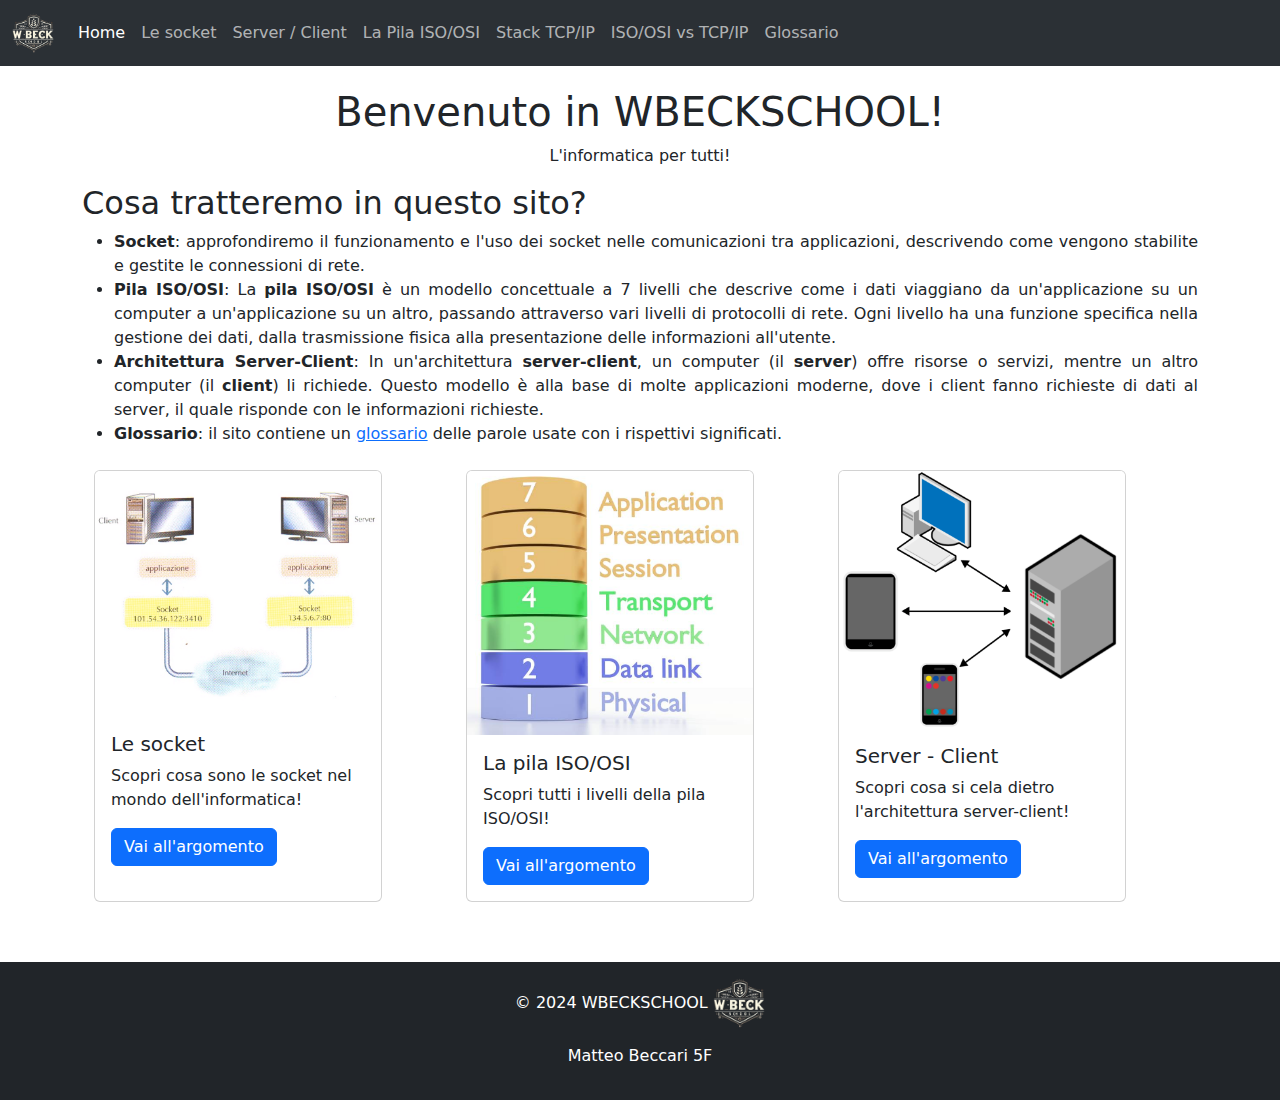
<file: pages/index.html>
<!DOCTYPE html>
<html lang="en">

<head>
    <meta charset="UTF-8">
    <meta name="viewport" content="width=device-width, initial-scale=1.0">
    <title>Home</title>
    <link href="https://cdn.jsdelivr.net/npm/bootstrap@5.3.3/dist/css/bootstrap.min.css" rel="stylesheet"
        integrity="sha384-QWTKZyjpPEjISv5WaRU9OFeRpok6YctnYmDr5pNlyT2bRjXh0JMhjY6hW+ALEwIH" crossorigin="anonymous">
    <link rel="stylesheet" href="../style/style.css">
    <link rel="icon" href="..images/logo.png" type="image/x-icon">
</head>

<body>

    <nav data-bs-theme="dark">
        <nav class="navbar navbar-expand-lg bg-body-tertiary fixed-top">
            <div class="container-fluid">
                <a class="navbar-brand" href="../pages/index.html">
                    <img src="../images/logo.png" alt="WBSCHOOL Logo" style="height: 40px;">
                </a>
                <button class="navbar-toggler" type="button" data-bs-toggle="collapse"
                    data-bs-target="#navbarNavDropdown" aria-controls="navbarNavDropdown" aria-expanded="false"
                    aria-label="Toggle navigation">
                    <span class="navbar-toggler-icon"></span>
                </button>
                <div class="collapse navbar-collapse" id="navbarNavDropdown">
                    <ul class="navbar-nav">
                        <li class="nav-item">
                            <a class="nav-link active" aria-current="page" href="../pages/index.html">Home</a>
                        </li>
                        <li class="nav-item">
                            <a class="nav-link" href="../pages/socket.html">Le socket</a>
                        </li>
                        <li class="nav-item">
                            <a class="nav-link" href="../pages/server_client.html">Server / Client</a>
                        </li>
                        <li class="nav-item">
                            <a class="nav-link" href="../pages/pila_iso_osi.html">La Pila ISO/OSI</a>
                        </li>
                        <li class="nav-item">
                            <a class="nav-link" href="../pages/stack_tcp_ip.html">Stack TCP/IP</a>
                        </li>
                        <li class="nav-item">
                            <a class="nav-link" href="../pages/isoosi_vs_tcpip.html">ISO/OSI vs TCP/IP</a>
                        </li>
                        <li class="nav-item">
                            <a class="nav-link" href="../pages/glossario.html">Glossario</a>
                        </li>
                    </ul>
                </div>
            </div>
        </nav>
    </nav>

    <div class="content">
        <div class="container mt-5">
            <h1 class="text-center">Benvenuto in WBECKSCHOOL!</h1>
            <p class="text-center">L'informatica per tutti!</p>

            <h2>Cosa tratteremo in questo sito?</h2>

            <ul class="giustificato">
                <li><strong>Socket</strong>: approfondiremo il funzionamento e l'uso dei socket nelle comunicazioni tra
                    applicazioni, descrivendo come vengono stabilite e gestite le connessioni di rete.</li>
                <li><strong>Pila ISO/OSI</strong>: La <strong>pila ISO/OSI</strong> è un modello concettuale a 7 livelli
                    che descrive come i dati viaggiano da un'applicazione su un computer a un'applicazione su un altro,
                    passando attraverso vari livelli di protocolli di rete. Ogni livello ha una funzione specifica nella
                    gestione dei dati, dalla trasmissione fisica alla presentazione delle informazioni all'utente.</li>
                <li><strong>Architettura Server-Client</strong>: In un'architettura <strong>server-client</strong>, un
                    computer (il <strong>server</strong>) offre risorse o servizi, mentre un altro computer (il
                    <strong>client</strong>) li richiede. Questo modello è alla base di molte applicazioni moderne, dove
                    i client fanno richieste di dati al server, il quale risponde con le informazioni richieste.
                </li>
                <li><strong>Glossario</strong>: il sito contiene un <a href="../pages/glossario.html">glossario</a> delle parole
                    usate con i rispettivi significati.</li>
            </ul>

            <div class="container mt-4">
                <div class="row d-flex justify-content-start">
                    <div class="col-md-4">
                        <div class="card" style="width: 18rem; height: 27rem;">
                            <img src="../images/socket_card.png" class="card-img-top" alt="socket">
                            <div class="card-body">
                                <h5 class="card-title">Le socket</h5>
                                <p class="card-text">Scopri cosa sono le socket nel mondo dell'informatica!</p>
                                <a href="../pages/socket.html" class="btn btn-primary">Vai all'argomento</a>
                            </div>
                        </div>
                    </div>
                    <div class="col-md-4">
                        <div class="card" style="width: 18rem; height: 27rem;">
                            <img src="../images/iso_osi_card.png" class="card-img-top" alt="iso osi">
                            <div class="card-body">
                                <h5 class="card-title">La pila ISO/OSI</h5>
                                <p class="card-text">Scopri tutti i livelli della pila ISO/OSI!</p>
                                <a href="../pages/pila_iso_osi.html" class="btn btn-primary">Vai all'argomento</a>
                            </div>
                        </div>
                    </div>
                    <div class="col-md-4">
                        <div class="card" style="width: 18rem; height: 27rem;">
                            <img src="../images/srv_cl.png" class="card-img-top" alt="client - server">
                            <div class="card-body">
                                <h5 class="card-title">Server - Client</h5>
                                <p class="card-text">Scopri cosa si cela dietro l'architettura server-client!</p>
                                <a href="../pages/server_client.html" class="btn btn-primary">Vai all'argomento</a>
                            </div>
                        </div>
                    </div>
                </div>
            </div>
        </div>
    </div>

    <footer class="bg-dark text-white text-center py-3">
        <p>&copy; 2024 WBECKSCHOOL   <img src="../images/logo.png" alt="WBSCHOOL Logo" style="height: 50px;"></p>
        <p>Matteo Beccari 5F</p>
    </footer>

    <script src="https://cdn.jsdelivr.net/npm/bootstrap@5.3.3/dist/js/bootstrap.bundle.min.js"
        integrity="sha384-YvpcrYf0tY3lHB60NNkmXc5s9fDVZLESaAA55NDzOxhy9GkcIdslK1eN7N6jIeHz"
        crossorigin="anonymous"></script>

</body>

</html>
</file>
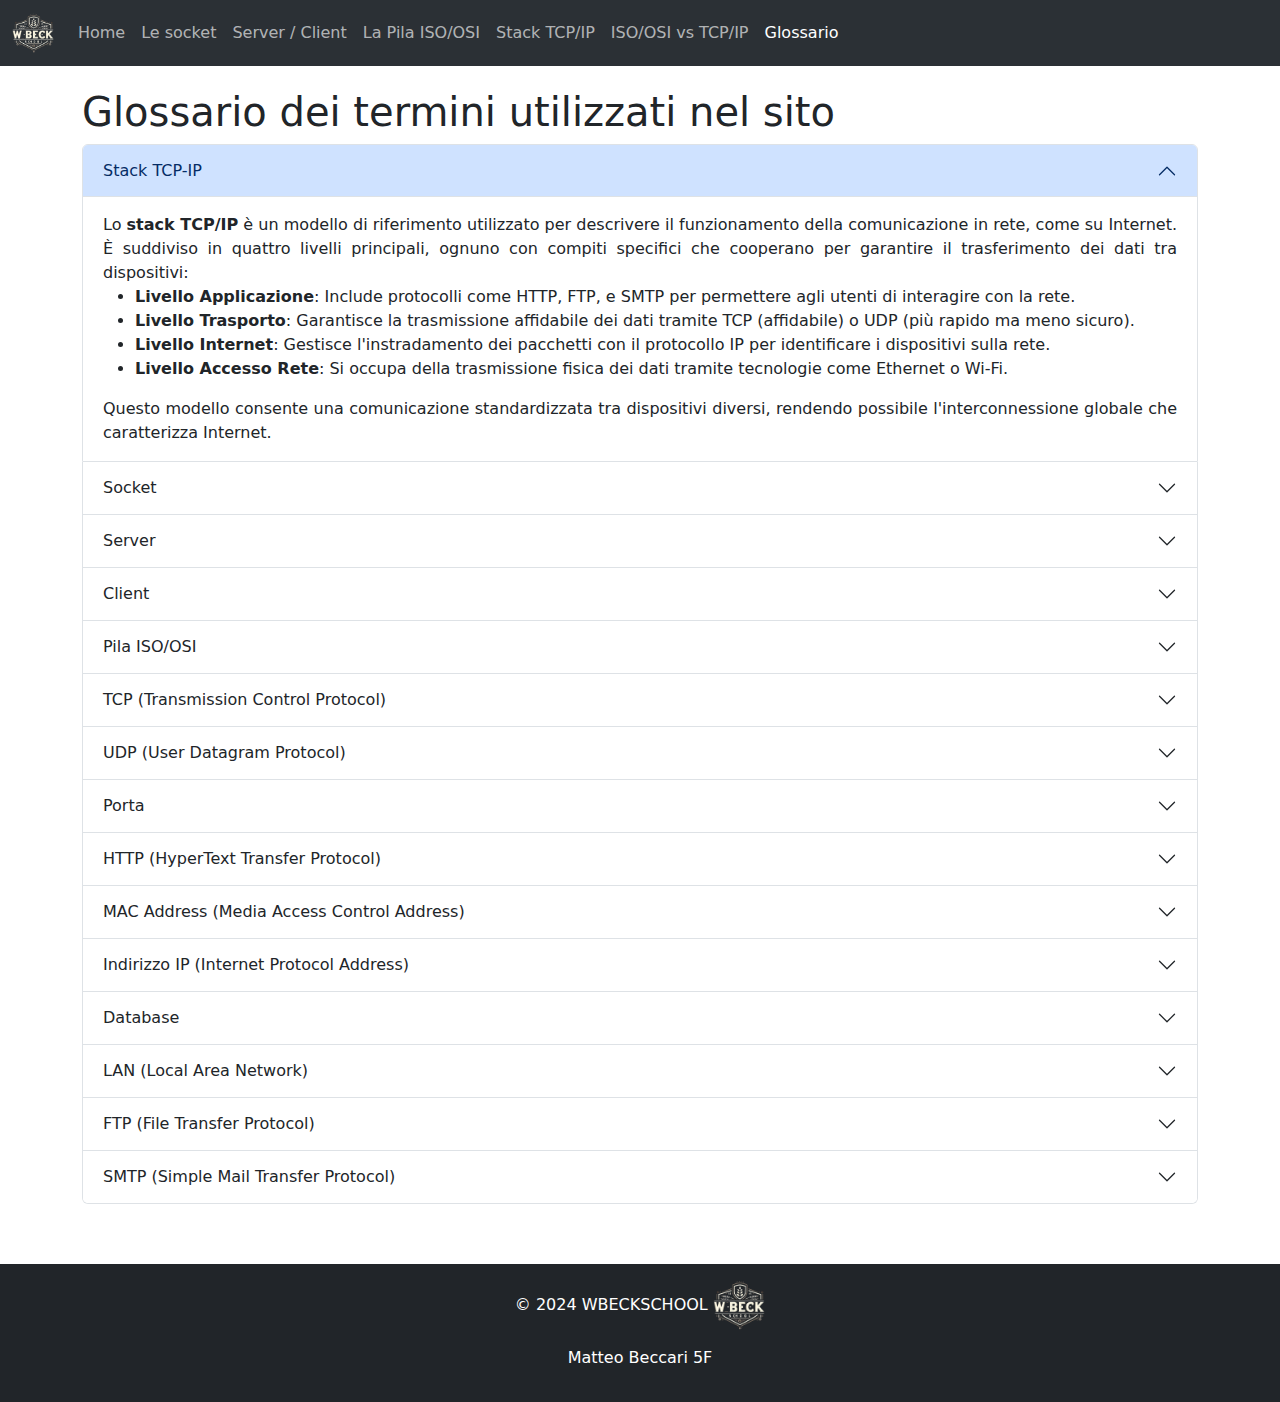
<file: pages/glossario.html>
<!DOCTYPE html>
<html lang="en">

<head>
    <meta charset="UTF-8">
    <meta name="viewport" content="width=device-width, initial-scale=1.0">
    <title>Glossario</title>
    <link href="https://cdn.jsdelivr.net/npm/bootstrap@5.3.3/dist/css/bootstrap.min.css" rel="stylesheet"
        integrity="sha384-QWTKZyjpPEjISv5WaRU9OFeRpok6YctnYmDr5pNlyT2bRjXh0JMhjY6hW+ALEwIH" crossorigin="anonymous">
    <link rel="stylesheet" href="../style/style.css">
    <link rel="icon" href="../images/logo.png" type="image/x-icon">
</head>

<body>
    <nav data-bs-theme="dark">
        <nav class="navbar navbar-expand-lg bg-body-tertiary fixed-top">
            <div class="container-fluid">
                <a class="navbar-brand" href="../pages/index.html">
                    <img src="../images/logo.png" alt="WBSCHOOL Logo" style="height: 40px;">
                </a>
                <button class="navbar-toggler" type="button" data-bs-toggle="collapse"
                    data-bs-target="#navbarNavDropdown" aria-controls="navbarNavDropdown" aria-expanded="false"
                    aria-label="Toggle navigation">
                    <span class="navbar-toggler-icon"></span>
                </button>
                <div class="collapse navbar-collapse" id="navbarNavDropdown">
                    <ul class="navbar-nav">
                        <li class="nav-item">
                            <a class="nav-link" aria-current="page" href="../pages/index.html">Home</a>
                        </li>
                        <li class="nav-item">
                            <a class="nav-link" href="../pages/socket.html">Le socket</a>
                        </li>
                        <li class="nav-item">
                            <a class="nav-link" href="../pages/server_client.html">Server / Client</a>
                        </li>
                        <li class="nav-item">
                            <a class="nav-link " href="../pages/pila_iso_osi.html">La Pila ISO/OSI</a>
                        </li>
                        <li class="nav-item">
                            <a class="nav-link" href="../pages/stack_tcp_ip.html">Stack TCP/IP</a>
                        </li>
                        <li class="nav-item">
                            <a class="nav-link" href="../pages/isoosi_vs_tcpip.html">ISO/OSI vs TCP/IP</a>
                        </li>
                        <li class="nav-item">
                            <a class="nav-link active" href="../pages/glossario.html">Glossario</a>
                        </li>


                    </ul>
                </div>
            </div>
        </nav>
    </nav>

    <div class="giustificato">
        <div class="content">
            <div class="container mt-5">
                <h1>Glossario dei termini utilizzati nel sito</h1>
                <div class="accordion" id="glossaryAccordion">
                    <div class="accordion-item">
                        <h2 class="accordion-header" id="heading1">
                            <button class="accordion-button" type="button" data-bs-toggle="collapse"
                                data-bs-target="#collapse1" aria-expanded="true" aria-controls="collapse1">
                                Stack TCP-IP
                            </button>
                        </h2>
                        <div id="collapse1" class="accordion-collapse collapse show" aria-labelledby="heading1"
                            data-bs-parent="#glossaryAccordion">
                            <div class="accordion-body">
                                Lo <strong>stack TCP/IP</strong> è un modello di riferimento utilizzato per descrivere
                                il
                                funzionamento della comunicazione in rete, come su Internet.
                                È suddiviso in quattro livelli principali, ognuno con compiti specifici che cooperano
                                per
                                garantire il trasferimento dei dati tra dispositivi:
                                <ul>
                                    <li><strong>Livello Applicazione</strong>: Include protocolli come HTTP, FTP, e SMTP
                                        per
                                        permettere agli utenti di interagire con la rete.</li>
                                    <li><strong>Livello Trasporto</strong>: Garantisce la trasmissione affidabile dei
                                        dati
                                        tramite TCP (affidabile) o UDP (più rapido ma meno sicuro).</li>
                                    <li><strong>Livello Internet</strong>: Gestisce l'instradamento dei pacchetti con il
                                        protocollo IP per identificare i dispositivi sulla rete.</li>
                                    <li><strong>Livello Accesso Rete</strong>: Si occupa della trasmissione fisica dei
                                        dati
                                        tramite tecnologie come Ethernet o Wi-Fi.</li>
                                </ul>
                                Questo modello consente una comunicazione standardizzata tra dispositivi diversi,
                                rendendo
                                possibile l'interconnessione globale che caratterizza Internet.
                            </div>
                        </div>

                    </div>
                    <div class="accordion-item">
                        <h2 class="accordion-header" id="heading2">
                            <button class="accordion-button collapsed" type="button" data-bs-toggle="collapse"
                                data-bs-target="#collapse2" aria-expanded="false" aria-controls="collapse2">
                                Socket
                            </button>
                        </h2>
                        <div id="collapse2" class="accordion-collapse collapse" aria-labelledby="heading2"
                            data-bs-parent="#glossaryAccordion">
                            <div class="accordion-body">
                                Un <strong>socket</strong> è un'interfaccia software che consente la comunicazione tra
                                due
                                applicazioni, sia sulla stessa macchina che su dispositivi diversi in una rete.
                                I socket sono fondamentali per il funzionamento dei protocolli di rete come TCP e UDP, e
                                rappresentano i punti finali di una connessione di rete.
                                I principali aspetti del socket includono:
                                <ul>
                                    <li><strong>Connessione TCP</strong>: Il socket crea una connessione affidabile tra
                                        client e server, garantendo che i dati siano ricevuti nell'ordine corretto.</li>
                                    <li><strong>Connessione UDP</strong>: Il socket invia pacchetti senza stabilire una
                                        connessione, risultando più veloce ma meno sicuro.</li>
                                    <li><strong>Interazione Client-Server</strong>: Viene utilizzato per la
                                        comunicazione
                                        tra client (es. browser web) e server (es. server web).</li>
                                </ul>
                                Ogni socket è identificato da una coppia di indirizzo IP e numero di porta, che insieme
                                determinano il dispositivo e il servizio con cui il socket comunica.
                            </div>
                        </div>

                    </div>
                    <div class="accordion-item">
                        <h2 class="accordion-header" id="heading3">
                            <button class="accordion-button collapsed" type="button" data-bs-toggle="collapse"
                                data-bs-target="#collapse3" aria-expanded="false" aria-controls="collapse3">
                                Server
                            </button>
                        </h2>
                        <div id="collapse3" class="accordion-collapse collapse" aria-labelledby="heading3"
                            data-bs-parent="#glossaryAccordion">
                            <div class="accordion-body">
                                Un <strong>server</strong> è un dispositivo o un programma che fornisce servizi o
                                risorse a
                                un altro dispositivo, chiamato <strong>client</strong>, attraverso una rete.
                                I server sono progettati per gestire richieste provenienti da molti client e rispondere
                                con
                                i dati o le risorse richieste. Alcuni tipi comuni di server includono:
                                <ul>
                                    <li><strong>Server Web</strong>: Fornisce pagine web e altri contenuti ai browser
                                        web
                                        dei client tramite il protocollo HTTP.</li>
                                    <li><strong>Server di Database</strong>: Gestisce e fornisce l'accesso a grandi
                                        volumi
                                        di dati tramite query SQL.</li>
                                    <li><strong>File Server</strong>: Memorizza e gestisce file, consentendo ai client
                                        di
                                        scaricare, caricare o modificare i file tramite la rete.</li>
                                </ul>
                                Il server è solitamente sempre attivo e in ascolto su una porta specifica, pronto a
                                rispondere alle richieste dei client in tempo reale.
                            </div>
                        </div>

                    </div>
                    <div class="accordion-item">
                        <h2 class="accordion-header" id="heading4">
                            <button class="accordion-button collapsed" type="button" data-bs-toggle="collapse"
                                data-bs-target="#collapse4" aria-expanded="false" aria-controls="collapse4">
                                Client
                            </button>
                        </h2>
                        <div id="collapse4" class="accordion-collapse collapse" aria-labelledby="heading4"
                            data-bs-parent="#glossaryAccordion">
                            <div class="accordion-body">
                                Un <strong>client</strong> è un dispositivo o un programma che accede ai servizi o alle
                                risorse fornite da un <strong>server</strong> tramite una rete.
                                I client inviano richieste al server e ricevono risposte in base alle loro necessità. I
                                client possono essere di diversi tipi, tra cui:
                                <ul>
                                    <li><strong>Client Web</strong>: Un browser che richiede pagine web e risorse da un
                                        server web tramite HTTP.</li>
                                    <li><strong>Client di Posta Elettronica</strong>: Un'applicazione che invia e riceve
                                        email tramite server di posta come SMTP o IMAP.</li>
                                    <li><strong>Client FTP</strong>: Un programma che permette il trasferimento di file
                                        tra
                                        il client e un server FTP.</li>
                                </ul>
                                Il client stabilisce una connessione al server tramite una rete, invia la sua richiesta
                                e
                                attende la risposta. La comunicazione tra client e server avviene utilizzando vari
                                protocolli, come TCP/IP.
                            </div>
                        </div>

                    </div>
                    <div class="accordion-item">
                        <h2 class="accordion-header" id="heading5">
                            <button class="accordion-button collapsed" type="button" data-bs-toggle="collapse"
                                data-bs-target="#collapse5" aria-expanded="false" aria-controls="collapse5">
                                Pila ISO/OSI
                            </button>
                        </h2>
                        <div id="collapse5" class="accordion-collapse collapse" aria-labelledby="heading5"
                            data-bs-parent="#glossaryAccordion">
                            <div class="accordion-body">
                                La <strong>Pila ISO/OSI</strong> (International Standards Organization/Open Systems
                                Interconnection) è un modello di riferimento utilizzato per comprendere e descrivere
                                come
                                avviene la comunicazione tra dispositivi su una rete. È composta da sette livelli
                                distinti,
                                ognuno dei quali ha una funzione specifica nel processo di comunicazione. I sette
                                livelli
                                della pila ISO/OSI sono:
                                <ul>
                                    <li><strong>Livello 1 - Fisico</strong>: Gestisce la trasmissione di segnali fisici
                                        sulla rete, come cavi e segnali elettrici.</li>
                                    <li><strong>Livello 2 - Collegamento Dati</strong>: Si occupa della trasmissione
                                        sicura
                                        dei dati tra dispositivi direttamente connessi, utilizzando tecniche come
                                        l'indirizzamento MAC.</li>
                                    <li><strong>Livello 3 - Rete</strong>: Gestisce l'instradamento dei dati attraverso
                                        diverse reti, utilizzando indirizzi IP e protocolli come il routing.</li>
                                    <li><strong>Livello 4 - Trasporto</strong>: Garantisce che i dati arrivino
                                        correttamente
                                        dal mittente al destinatario, utilizzando protocolli come TCP o UDP.</li>
                                    <li><strong>Livello 5 - Sessione</strong>: Gestisce la comunicazione tra due
                                        dispositivi, mantenendo la connessione attiva durante tutta la sessione.</li>
                                    <li><strong>Livello 6 - Presentazione</strong>: Si occupa della formattazione dei
                                        dati,
                                        per esempio codificando o decodificando informazioni tra formati diversi.</li>
                                    <li><strong>Livello 7 - Applicazione</strong>: Questo è il livello più vicino
                                        all'utente
                                        e include le applicazioni e i protocolli utilizzati per l'interazione diretta
                                        con la
                                        rete, come HTTP, FTP, SMTP.</li>
                                </ul>
                                La pila ISO/OSI serve come riferimento per la progettazione e la comprensione delle
                                reti, ma
                                non è implementata direttamente in molti sistemi. Tuttavia, ha un grande impatto su come
                                i
                                protocolli di rete sono sviluppati e utilizzati.
                            </div>
                        </div>

                    </div>
                    <div class="accordion-item">
                        <h2 class="accordion-header" id="heading6">
                            <button class="accordion-button collapsed" type="button" data-bs-toggle="collapse"
                                data-bs-target="#collapse6" aria-expanded="false" aria-controls="collapse6">
                                TCP (Transmission Control Protocol)
                            </button>
                        </h2>
                        <div id="collapse6" class="accordion-collapse collapse" aria-labelledby="heading6"
                            data-bs-parent="#glossaryAccordion">
                            <div class="accordion-body">
                                Il TCP (Transmission Control Protocol) è un protocollo di trasporto affidabile e
                                orientato
                                alla connessione.
                                È uno dei principali protocolli utilizzati per la trasmissione di dati su Internet.
                                TCP garantisce che i dati vengano consegnati correttamente e nell'ordine giusto tra il
                                mittente e il
                                destinatario. La comunicazione in TCP avviene attraverso un processo di handshake
                                (scambio
                                di pacchetti
                                di sincronizzazione) per stabilire una connessione prima che i dati vengano
                                effettivamente
                                inviati.
                                In caso di perdita di pacchetti, TCP provvede al loro recupero attraverso meccanismi di
                                ritrasmissione.
                                È utilizzato in applicazioni dove l'affidabilità è fondamentale, come la navigazione web
                                (HTTP),
                                l'invio di email (SMTP) e il trasferimento di file (FTP).
                            </div>
                        </div>
                    </div>

                    <div class="accordion-item">
                        <h2 class="accordion-header" id="heading7">
                            <button class="accordion-button collapsed" type="button" data-bs-toggle="collapse"
                                data-bs-target="#collapse7" aria-expanded="false" aria-controls="collapse7">
                                UDP (User Datagram Protocol)
                            </button>
                        </h2>
                        <div id="collapse7" class="accordion-collapse collapse" aria-labelledby="heading7"
                            data-bs-parent="#glossaryAccordion">
                            <div class="accordion-body">
                                L'UDP (User Datagram Protocol) è un protocollo di trasporto senza connessione e non
                                affidabile.
                                A differenza del TCP, UDP non garantisce la consegna dei dati, né l'ordine in cui
                                vengono
                                ricevuti.
                                Viene utilizzato per applicazioni che richiedono una trasmissione rapida dei dati, come
                                lo
                                streaming
                                video, i giochi online e la telefonia VoIP, dove la velocità di trasmissione è più
                                importante della
                                completezza e dell'ordine dei dati. UDP invia i dati in pacchetti chiamati "datagrammi",
                                ma non stabilisce una connessione tra il mittente e il destinatario, il che lo rende più
                                veloce ma meno
                                sicuro rispetto a TCP.
                            </div>
                        </div>
                    </div>

                    <div class="accordion-item">
                        <h2 class="accordion-header" id="heading8">
                            <button class="accordion-button collapsed" type="button" data-bs-toggle="collapse"
                                data-bs-target="#collapse8" aria-expanded="false" aria-controls="collapse8">
                                Porta
                            </button>
                        </h2>
                        <div id="collapse8" class="accordion-collapse collapse" aria-labelledby="heading8"
                            data-bs-parent="#glossaryAccordion">
                            <div class="accordion-body">
                                Una porta è un punto di accesso logico attraverso il quale un computer o un altro
                                dispositivo può inviare e ricevere dati in una rete. Le porte sono numerate
                                e permettono di distinguere tra diversi tipi di traffico che transitano su una rete.
                                Ogni
                                servizio di rete, come un server web (HTTP) o un server di posta elettronica (SMTP),
                                opera su una porta specifica. Ad esempio, la porta 80 è utilizzata per il traffico HTTP,
                                mentre la porta 443 è utilizzata per HTTPS (HTTP sicuro). Le porte possono essere di due
                                tipi:
                                <ul>
                                    <li><strong>Porte Well-Known</strong>: numeri da 0 a 1023, utilizzate per i
                                        principali
                                        servizi di rete.</li>
                                    <li><strong>Porte Registrate</strong>: numeri da 1024 a 49151, usate da applicazioni
                                        e
                                        servizi specifici.</li>
                                </ul>
                                Le porte sono una parte essenziale del modello di comunicazione basato su TCP/IP.
                            </div>
                        </div>
                    </div>

                    <div class="accordion-item">
                        <h2 class="accordion-header" id="heading9">
                            <button class="accordion-button collapsed" type="button" data-bs-toggle="collapse"
                                data-bs-target="#collapse9" aria-expanded="false" aria-controls="collapse9">
                                HTTP (HyperText Transfer Protocol)
                            </button>
                        </h2>
                        <div id="collapse9" class="accordion-collapse collapse" aria-labelledby="heading9"
                            data-bs-parent="#glossaryAccordion">
                            <div class="accordion-body">
                                HTTP (HyperText Transfer Protocol) è un protocollo di comunicazione utilizzato per il
                                trasferimento di dati su internet. È il fondamento di ogni interazione tra client e
                                server
                                nel World Wide Web. HTTP è un protocollo stateless, cioè non mantiene alcuna
                                informazione
                                tra le richieste successive, il che significa che ogni richiesta HTTP è indipendente
                                dalle
                                precedenti.
                                <br><br>
                                Una tipica interazione HTTP implica che il client (ad esempio, un browser web) invii una
                                richiesta al server per recuperare una risorsa (come una pagina web o un'immagine). Il
                                server, quindi, risponde con i dati richiesti. HTTP funziona utilizzando il modello
                                client-server e opera sulla porta 80 di default.
                                <br><br>
                                Esistono due versioni principali di HTTP:
                                <ul>
                                    <li><strong>HTTP/1.1</strong>: La versione più utilizzata di HTTP, che ha introdotto
                                        diverse ottimizzazioni rispetto alla versione precedente.</li>
                                    <li><strong>HTTP/2</strong>: Una versione più recente che migliora le performance
                                        rispetto a HTTP/1.1, supportando il multiplexing delle richieste e una maggiore
                                        efficienza nella gestione delle connessioni.</li>
                                </ul>
                            </div>
                        </div>
                    </div>

                    <div class="accordion-item">
                        <h2 class="accordion-header" id="heading10">
                            <button class="accordion-button collapsed" type="button" data-bs-toggle="collapse"
                                data-bs-target="#collapse10" aria-expanded="false" aria-controls="collapse10">
                                MAC Address (Media Access Control Address)
                            </button>
                        </h2>
                        <div id="collapse10" class="accordion-collapse collapse" aria-labelledby="heading10"
                            data-bs-parent="#glossaryAccordion">
                            <div class="accordion-body">
                                Un MAC Address (Media Access Control Address) è un identificatore univoco assegnato a un
                                dispositivo di rete per l'accesso a una rete di comunicazione. Si tratta di un indirizzo
                                a
                                livello di collegamento dati che viene utilizzato per indirizzare i pacchetti tra
                                dispositivi nella rete locale (LAN).
                                <br><br>
                                I MAC address sono assegnati dai produttori di schede di rete (NIC - Network Interface
                                Card)
                                e sono generalmente incorporati nel dispositivo stesso. Un MAC Address è composto da 48
                                bit,
                                espressi come 12 caratteri esadecimali, ed è generalmente scritto in sei coppie di
                                caratteri
                                separati da due punti o trattini (ad esempio, 00:1A:2B:3C:4D:5E).
                                <br><br>
                                I MAC address vengono utilizzati per la comunicazione all'interno di una rete locale
                                (LAN) e
                                non sono visibili o utilizzabili su Internet. Tuttavia, sono fondamentali per il
                                corretto
                                funzionamento dei protocolli di rete, come Ethernet e Wi-Fi. Un altro concetto
                                importante
                                legato ai MAC address è il "filtraggio MAC", che viene utilizzato nelle reti Wi-Fi per
                                limitare l'accesso solo ai dispositivi con indirizzi MAC autorizzati.
                            </div>
                        </div>
                    </div>

                    <div class="accordion-item">
                        <h2 class="accordion-header" id="heading11">
                            <button class="accordion-button collapsed" type="button" data-bs-toggle="collapse"
                                data-bs-target="#collapse11" aria-expanded="false" aria-controls="collapse11">
                                Indirizzo IP (Internet Protocol Address)
                            </button>
                        </h2>
                        <div id="collapse11" class="accordion-collapse collapse" aria-labelledby="heading11"
                            data-bs-parent="#glossaryAccordion">
                            <div class="accordion-body">
                                Un indirizzo IP (Internet Protocol Address) è un identificatore univoco assegnato a
                                ciascun
                                dispositivo connesso a una rete che utilizza il protocollo Internet (IP). Questo
                                indirizzo
                                consente ai dispositivi di comunicare tra loro all'interno della rete o attraverso
                                Internet.
                                <br><br>
                                Esistono due versioni principali di indirizzi IP:
                                <ul>
                                    <li><strong>IPv4</strong>: Il formato più comune, che utilizza indirizzi a 32 bit,
                                        scritti come quattro gruppi di numeri decimali separati da punti (ad esempio,
                                        192.168.1.1). Con IPv4, ci sono circa 4 miliardi di indirizzi disponibili, ma a
                                        causa dell'esaurimento degli indirizzi, sono stati sviluppati nuovi standard.
                                    </li>
                                    <li><strong>IPv6</strong>: Una versione più recente, che utilizza indirizzi a 128
                                        bit,
                                        scritti come otto gruppi di quattro caratteri esadecimali separati da due punti
                                        (ad
                                        esempio, 2001:0db8:85a3:0000:0000:8a2e:0370:7334). IPv6 è stato introdotto per
                                        risolvere il problema dell'esaurimento degli indirizzi IPv4 e offre un numero
                                        significativamente maggiore di indirizzi.</li>
                                </ul>
                                Gli indirizzi IP possono essere classificati in due categorie:
                                <ul>
                                    <li><strong>Indirizzi IP pubblici</strong>: Unici su Internet, utilizzati per
                                        identificare dispositivi che devono essere accessibili da altre reti, come i
                                        server
                                        web.</li>
                                    <li><strong>Indirizzi IP privati</strong>: Utilizzati all'interno di reti locali
                                        (LAN) e
                                        non sono visibili direttamente su Internet. Questi indirizzi appartengono a
                                        determinati intervalli definiti dallo standard, come 192.168.x.x o 10.x.x.x.
                                    </li>
                                </ul>
                                L'assegnazione degli indirizzi IP è gestita da enti come l'IANA (Internet Assigned
                                Numbers
                                Authority) e gli ISP (Internet Service Providers) che allocano gli indirizzi ai loro
                                clienti.
                            </div>
                        </div>
                    </div>

                    <div class="accordion-item">
                        <h2 class="accordion-header" id="heading12">
                            <button class="accordion-button collapsed" type="button" data-bs-toggle="collapse"
                                data-bs-target="#collapse12" aria-expanded="false" aria-controls="collapse12">
                                Database
                            </button>
                        </h2>
                        <div id="collapse12" class="accordion-collapse collapse" aria-labelledby="heading12"
                            data-bs-parent="#glossaryAccordion">
                            <div class="accordion-body">
                                Un <strong>database</strong> è un sistema organizzato per raccogliere, gestire e
                                archiviare
                                dati in modo strutturato, così che possano essere facilmente recuperati, modificati e
                                gestiti. I database vengono utilizzati in una vasta gamma di applicazioni, come la
                                gestione
                                di dati aziendali, la registrazione di transazioni e l'archiviazione di informazioni in
                                vari
                                settori, tra cui sanità, commercio elettronico e social media.
                                <br><br>
                                Esistono due tipi principali di database:
                                <ul>
                                    <li><strong>Database relazionali (RDBMS)</strong>: Questi database organizzano i
                                        dati in
                                        tabelle interconnesse tramite relazioni. Le informazioni sono strutturate in
                                        righe e
                                        colonne, e i dati possono essere facilmente interrogati utilizzando il
                                        linguaggio
                                        SQL (Structured Query Language). Esempi di database relazionali sono MySQL,
                                        PostgreSQL, Microsoft SQL Server e Oracle.</li>
                                    <li><strong>Database NoSQL</strong>: Questi database sono progettati per gestire
                                        grandi
                                        quantità di dati non strutturati o semi-strutturati. A differenza dei database
                                        relazionali, non utilizzano tabelle con righe e colonne fisse. I database NoSQL
                                        sono
                                        spesso usati per applicazioni che richiedono alta scalabilità e velocità di
                                        accesso
                                        ai dati. Esempi di database NoSQL sono MongoDB, Cassandra e Redis.</li>
                                </ul>
                                I database possono essere ospitati su server locali (on-premise) o su cloud, offrendo
                                vantaggi come la scalabilità, la sicurezza dei dati e l'accesso remoto. La gestione di
                                un
                                database implica operazioni come l'inserimento, la modifica, l'eliminazione e la
                                consultazione dei dati, tutte realizzate tramite query.
                            </div>
                        </div>
                    </div>

                    <div class="accordion-item">
                        <h2 class="accordion-header" id="heading13">
                            <button class="accordion-button collapsed" type="button" data-bs-toggle="collapse"
                                data-bs-target="#collapse13" aria-expanded="false" aria-controls="collapse13">
                                LAN (Local Area Network)
                            </button>
                        </h2>
                        <div id="collapse13" class="accordion-collapse collapse" aria-labelledby="heading13"
                            data-bs-parent="#glossaryAccordion">
                            <div class="accordion-body">
                                Una <strong>LAN (Local Area Network)</strong> è una rete di computer che copre una
                                piccola
                                area geografica, come una casa, un ufficio o un campus universitario. Le LAN sono
                                utilizzate
                                per connettere dispositivi tra loro, consentendo la condivisione di risorse, come file,
                                stampanti e connessioni a Internet. Le LAN sono caratterizzate da velocità di
                                trasmissione
                                elevate e bassa latenza, rendendole ideali per ambienti in cui la condivisione rapida di
                                dati è essenziale.
                                <br><br>
                                Le LAN possono essere implementate utilizzando vari tipi di tecnologie, tra cui:
                                <ul>
                                    <li><strong>Ethernet</strong>: Una delle tecnologie più comuni per la creazione di
                                        LAN
                                        cablate, che utilizza cavi in fibra ottica o cavi coassiali per trasmettere dati
                                        tra
                                        i dispositivi della rete.</li>
                                    <li><strong>Wi-Fi</strong>: Una tecnologia wireless che consente la connessione di
                                        dispositivi a una LAN senza l'uso di cavi. Wi-Fi è molto utilizzato per la
                                        connessione di dispositivi mobili come laptop, smartphone e tablet.</li>
                                </ul>
                                Le LAN possono essere classificate come <strong>rete cablata</strong>, quando tutti i
                                dispositivi sono connessi tramite cavi fisici, o <strong>rete wireless</strong>, quando
                                i
                                dispositivi sono connessi tramite segnali radio.
                            </div>
                        </div>
                    </div>

                    <div class="accordion-item">
                        <h2 class="accordion-header" id="heading14">
                            <button class="accordion-button collapsed" type="button" data-bs-toggle="collapse"
                                data-bs-target="#collapse14" aria-expanded="false" aria-controls="collapse14">
                                FTP (File Transfer Protocol)
                            </button>
                        </h2>
                        <div id="collapse14" class="accordion-collapse collapse" aria-labelledby="heading14"
                            data-bs-parent="#glossaryAccordion">
                            <div class="accordion-body">
                                <strong>FTP (File Transfer Protocol)</strong> è un protocollo di rete utilizzato per
                                trasferire file tra computer
                                tramite una rete TCP/IP. FTP è uno dei protocolli di comunicazione più antichi e viene
                                comunemente utilizzato
                                per caricare e scaricare file su server remoti. Può essere utilizzato per trasferire
                                file in entrambe le
                                direzioni, dal client al server e viceversa.
                                <br><br>
                                Il protocollo FTP funziona in due modalità:
                                <ul>
                                    <li><strong>Modalità attiva</strong>: Il client stabilisce una connessione con il
                                        server e il server
                                        stabilisce una connessione di ritorno al client per il trasferimento dei dati.
                                    </li>
                                    <li><strong>Modalità passiva</strong>: Il client stabilisce entrambe le connessioni
                                        (comando e dati)
                                        al server, spesso utilizzata per aggirare i firewall e i router che bloccano le
                                        connessioni
                                        in ingresso.</li>
                                </ul>
                            </div>
                        </div>
                    </div>

                    <div class="accordion-item">
                        <h2 class="accordion-header" id="heading15">
                            <button class="accordion-button collapsed" type="button" data-bs-toggle="collapse"
                                data-bs-target="#collapse15" aria-expanded="false" aria-controls="collapse15">
                                SMTP (Simple Mail Transfer Protocol)
                            </button>
                        </h2>
                        <div id="collapse15" class="accordion-collapse collapse" aria-labelledby="heading15"
                            data-bs-parent="#glossaryAccordion">
                            <div class="accordion-body">
                                <strong>SMTP (Simple Mail Transfer Protocol)</strong> è un protocollo di comunicazione
                                utilizzato per
                                l'invio di email su Internet. SMTP è il protocollo di riferimento per la trasmissione di
                                messaggi di posta
                                elettronica da un server all'altro o da un client al server di invio, ma non viene
                                utilizzato per il recupero
                                delle email. Questo compito è affidato a protocolli come POP3 o IMAP.
                                <br><br>
                                SMTP opera sulla base di un modello client-server, in cui il client (ad esempio,
                                un'applicazione di posta elettronica)
                                invia un messaggio al server SMTP, che lo instrada verso il server del destinatario. Il
                                server del destinatario
                                utilizza a sua volta SMTP per inviare il messaggio ad altri server, fino a raggiungere
                                la casella di posta
                                del destinatario.

                            </div>
                        </div>
                    </div>


                </div>
            </div>
        </div>

    </div>

    <footer class="bg-dark text-white text-center py-3">
        <p>&copy; 2024 WBECKSCHOOL <img src="../images/logo.png" alt="WBSCHOOL Logo" style="height: 50px;"></p>
        <p>Matteo Beccari 5F</p>
    </footer>

    <script src="https://cdn.jsdelivr.net/npm/bootstrap@5.3.3/dist/js/bootstrap.bundle.min.js"
        integrity="sha384-YvpcrYf0tY3lHB60NNkmXc5s9fDVZLESaAA55NDzOxhy9GkcIdslK1eN7N6jIeHz"
        crossorigin="anonymous"></script>
</body>

</html>
</file>
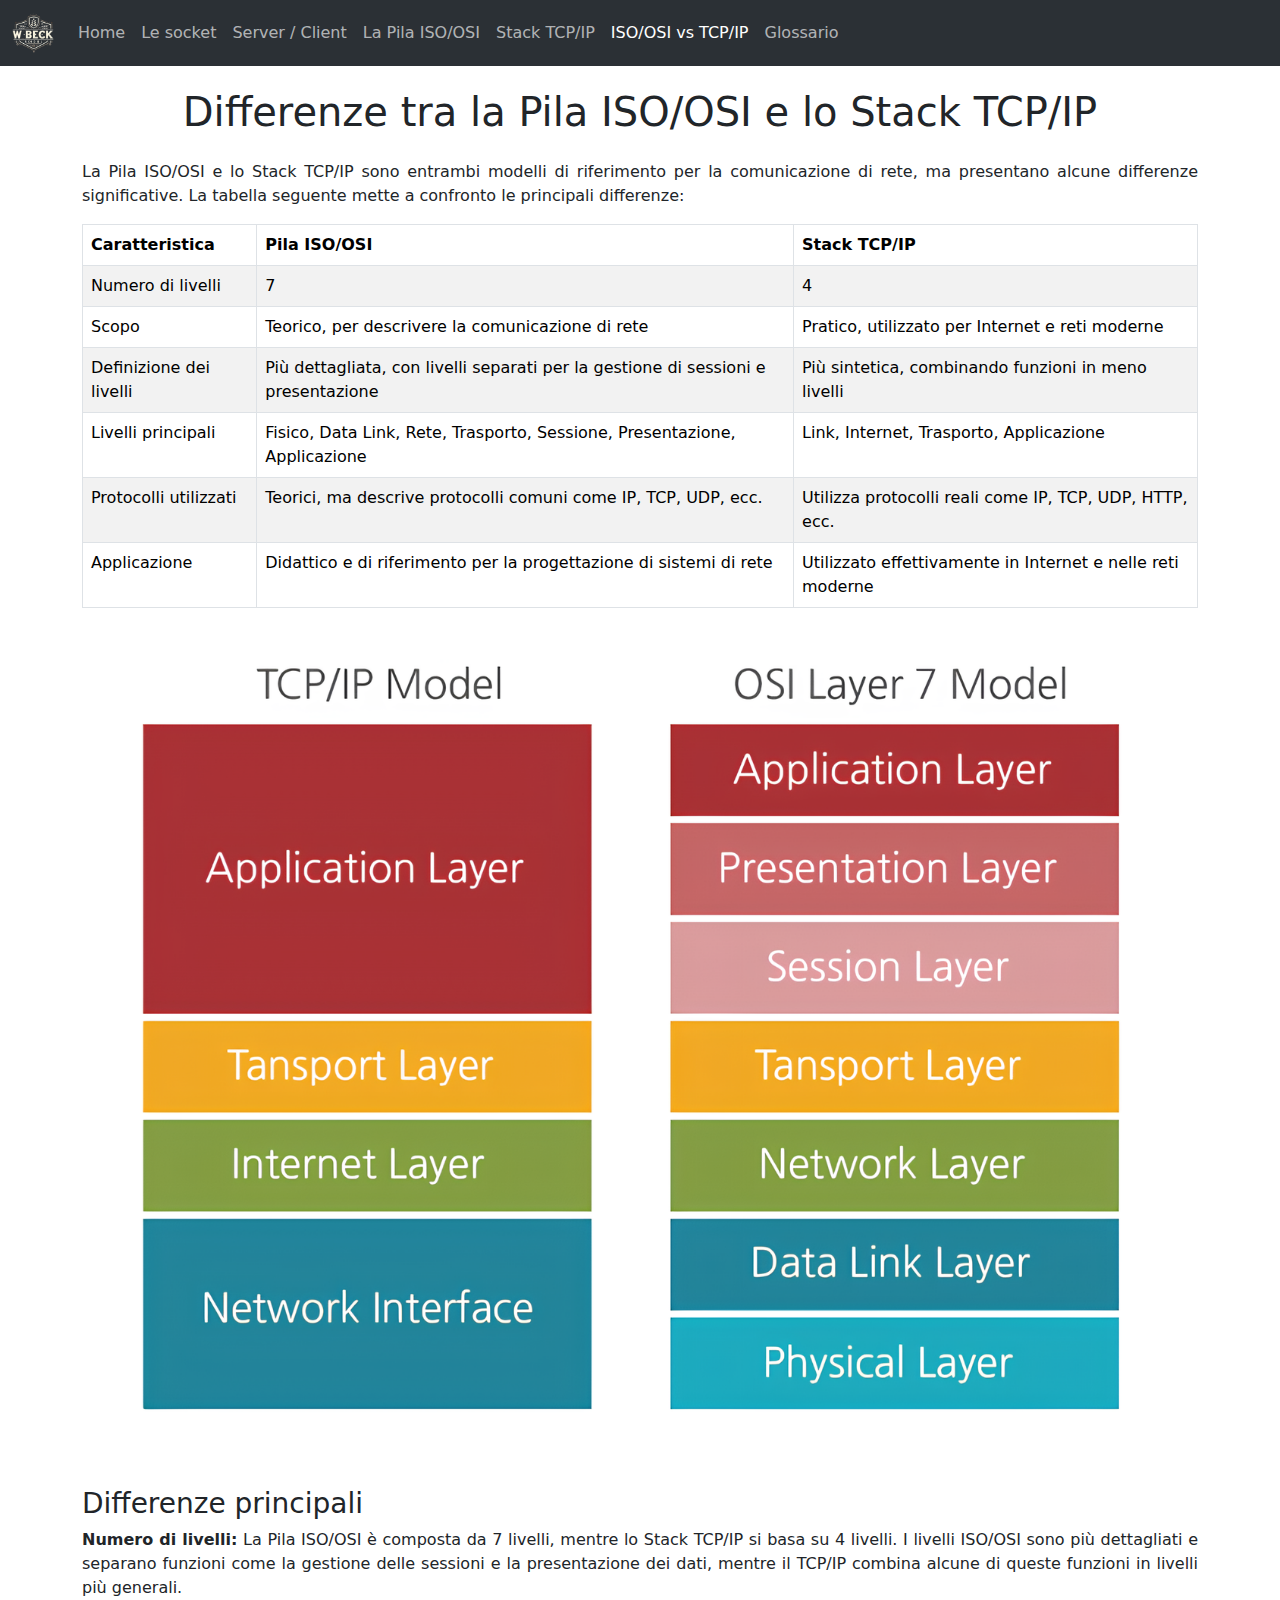
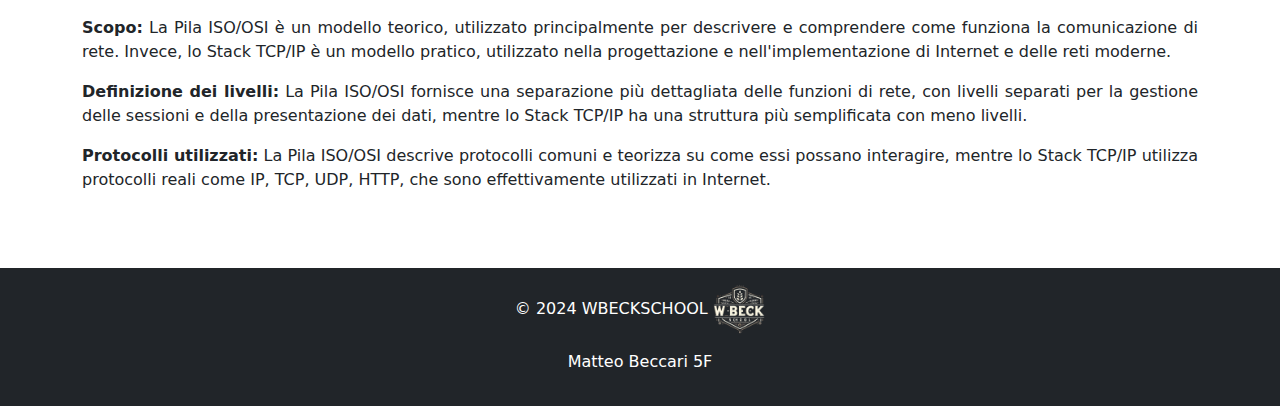
<file: pages/isoosi_vs_tcpip.html>
<!DOCTYPE html>
<html lang="en">

<head>
    <meta charset="UTF-8">
    <meta name="viewport" content="width=device-width, initial-scale=1.0">
    <title>ISO/OSI vs TCP/IP</title>
    <link href="https://cdn.jsdelivr.net/npm/bootstrap@5.3.3/dist/css/bootstrap.min.css" rel="stylesheet"
        integrity="sha384-QWTKZyjpPEjISv5WaRU9OFeRpok6YctnYmDr5pNlyT2bRjXh0JMhjY6hW+ALEwIH" crossorigin="anonymous">
    <link rel="stylesheet" href="../style/style.css">
    <link rel="icon" href="../images/logo.png" type="image/x-icon">
</head>

<body>
    <nav data-bs-theme="dark">
        <nav class="navbar navbar-expand-lg bg-body-tertiary fixed-top">
            <div class="container-fluid">
                <a class="navbar-brand" href="../pages/index.html">
                    <img src="../images/logo.png" alt="WBSCHOOL Logo" style="height: 40px;">
                </a>
                <button class="navbar-toggler" type="button" data-bs-toggle="collapse"
                    data-bs-target="#navbarNavDropdown" aria-controls="navbarNavDropdown" aria-expanded="false"
                    aria-label="Toggle navigation">
                    <span class="navbar-toggler-icon"></span>
                </button>
                <div class="collapse navbar-collapse" id="navbarNavDropdown">
                    <ul class="navbar-nav">
                        <li class="nav-item">
                            <a class="nav-link" aria-current="page" href="../pages/index.html">Home</a>
                        </li>
                        <li class="nav-item">
                            <a class="nav-link" href="../pages/socket.html">Le socket</a>
                        </li>
                        <li class="nav-item">
                            <a class="nav-link" href="../pages/server_client.html">Server / Client</a>
                        </li>
                        <li class="nav-item">
                            <a class="nav-link" href="../pages/pila_iso_osi.html">La Pila ISO/OSI</a>
                        </li>
                        <li class="nav-item">
                            <a class="nav-link " href="../pages/stack_tcp_ip.html">Stack TCP/IP</a>
                        </li>
                        <li class="nav-item">
                            <a class="nav-link active" href="../pages/isoosi_vs_tcpip.html">ISO/OSI vs TCP/IP</a>
                        </li>
                        <li class="nav-item">
                            <a class="nav-link" href="../pages/glossario.html">Glossario</a>
                        </li>
                    </ul>
                </div>
            </div>
        </nav>
    </nav>

    <div class="content">
        <div class="container mt-5">
            <h1 class="text-center mb-4">Differenze tra la Pila ISO/OSI e lo Stack TCP/IP</h1>

            <p class="giustificato">La Pila ISO/OSI e lo Stack TCP/IP sono entrambi modelli di riferimento per la
                comunicazione di rete, ma
                presentano alcune differenze significative. La tabella seguente mette a confronto le principali
                differenze:</p>

            <!-- Tabella delle differenze tra ISO/OSI e TCP/IP -->
            <table class="table table-bordered table-striped">
                <thead>
                    <tr>
                        <th>Caratteristica</th>
                        <th>Pila ISO/OSI</th>
                        <th>Stack TCP/IP</th>
                    </tr>
                </thead>
                <tbody>
                    <tr>
                        <td>Numero di livelli</td>
                        <td>7</td>
                        <td>4</td>
                    </tr>
                    <tr>
                        <td>Scopo</td>
                        <td>Teorico, per descrivere la comunicazione di rete</td>
                        <td>Pratico, utilizzato per Internet e reti moderne</td>
                    </tr>
                    <tr>
                        <td>Definizione dei livelli</td>
                        <td>Più dettagliata, con livelli separati per la gestione di sessioni e presentazione</td>
                        <td>Più sintetica, combinando funzioni in meno livelli</td>
                    </tr>
                    <tr>
                        <td>Livelli principali</td>
                        <td>Fisico, Data Link, Rete, Trasporto, Sessione, Presentazione, Applicazione</td>
                        <td>Link, Internet, Trasporto, Applicazione</td>
                    </tr>
                    <tr>
                        <td>Protocolli utilizzati</td>
                        <td>Teorici, ma descrive protocolli comuni come IP, TCP, UDP, ecc.</td>
                        <td>Utilizza protocolli reali come IP, TCP, UDP, HTTP, ecc.</td>
                    </tr>
                    <tr>
                        <td>Applicazione</td>
                        <td>Didattico e di riferimento per la progettazione di sistemi di rete</td>
                        <td>Utilizzato effettivamente in Internet e nelle reti moderne</td>
                    </tr>
                </tbody>
            </table>

            <!-- Immagine di confronto -->
            <img src="../images/tcp_osi.png" class="img-fluid" alt="Confronto tra ISO/OSI e TCP/IP">

            <!-- Testo delle differenze principali -->
            <h3 class="mt-4">Differenze principali</h3>
            <p class="giustificato"><strong>Numero di livelli:</strong> La Pila ISO/OSI è composta da 7 livelli, mentre
                lo Stack TCP/IP si
                basa su 4 livelli. I livelli ISO/OSI sono più dettagliati e separano funzioni come la gestione delle
                sessioni e la presentazione dei dati, mentre il TCP/IP combina alcune di queste funzioni in livelli più
                generali.</p>

            <p class="giustificato"><strong>Scopo:</strong> La Pila ISO/OSI è un modello teorico, utilizzato
                principalmente per descrivere e
                comprendere come funziona la comunicazione di rete. Invece, lo Stack TCP/IP è un modello pratico,
                utilizzato nella progettazione e nell'implementazione di Internet e delle reti moderne.</p>

            <p class="giustificato"><strong>Definizione dei livelli:</strong> La Pila ISO/OSI fornisce una separazione
                più dettagliata delle
                funzioni di rete, con livelli separati per la gestione delle sessioni e della presentazione dei dati,
                mentre lo Stack TCP/IP ha una struttura più semplificata con meno livelli.</p>

            <p class="giustificato"><strong>Protocolli utilizzati:</strong> La Pila ISO/OSI descrive protocolli comuni e
                teorizza su come
                essi possano interagire, mentre lo Stack TCP/IP utilizza protocolli reali come IP, TCP, UDP, HTTP, che
                sono effettivamente utilizzati in Internet.</p>

        </div>
    </div>

    <footer class="bg-dark text-white text-center py-3">
        <p>&copy; 2024 WBECKSCHOOL <img src="../images/logo.png" alt="WBSCHOOL Logo" style="height: 50px;"></p>
        <p>Matteo Beccari 5F</p>
    </footer>

    <script src="https://cdn.jsdelivr.net/npm/bootstrap@5.3.3/dist/js/bootstrap.bundle.min.js"
        integrity="sha384-YvpcrYf0tY3lHB60NNkmXc5s9fDVZLESaAA55NDzOxhy9GkcIdslK1eN7N6jIeHz"
        crossorigin="anonymous"></script>
</body>

</html>
</file>
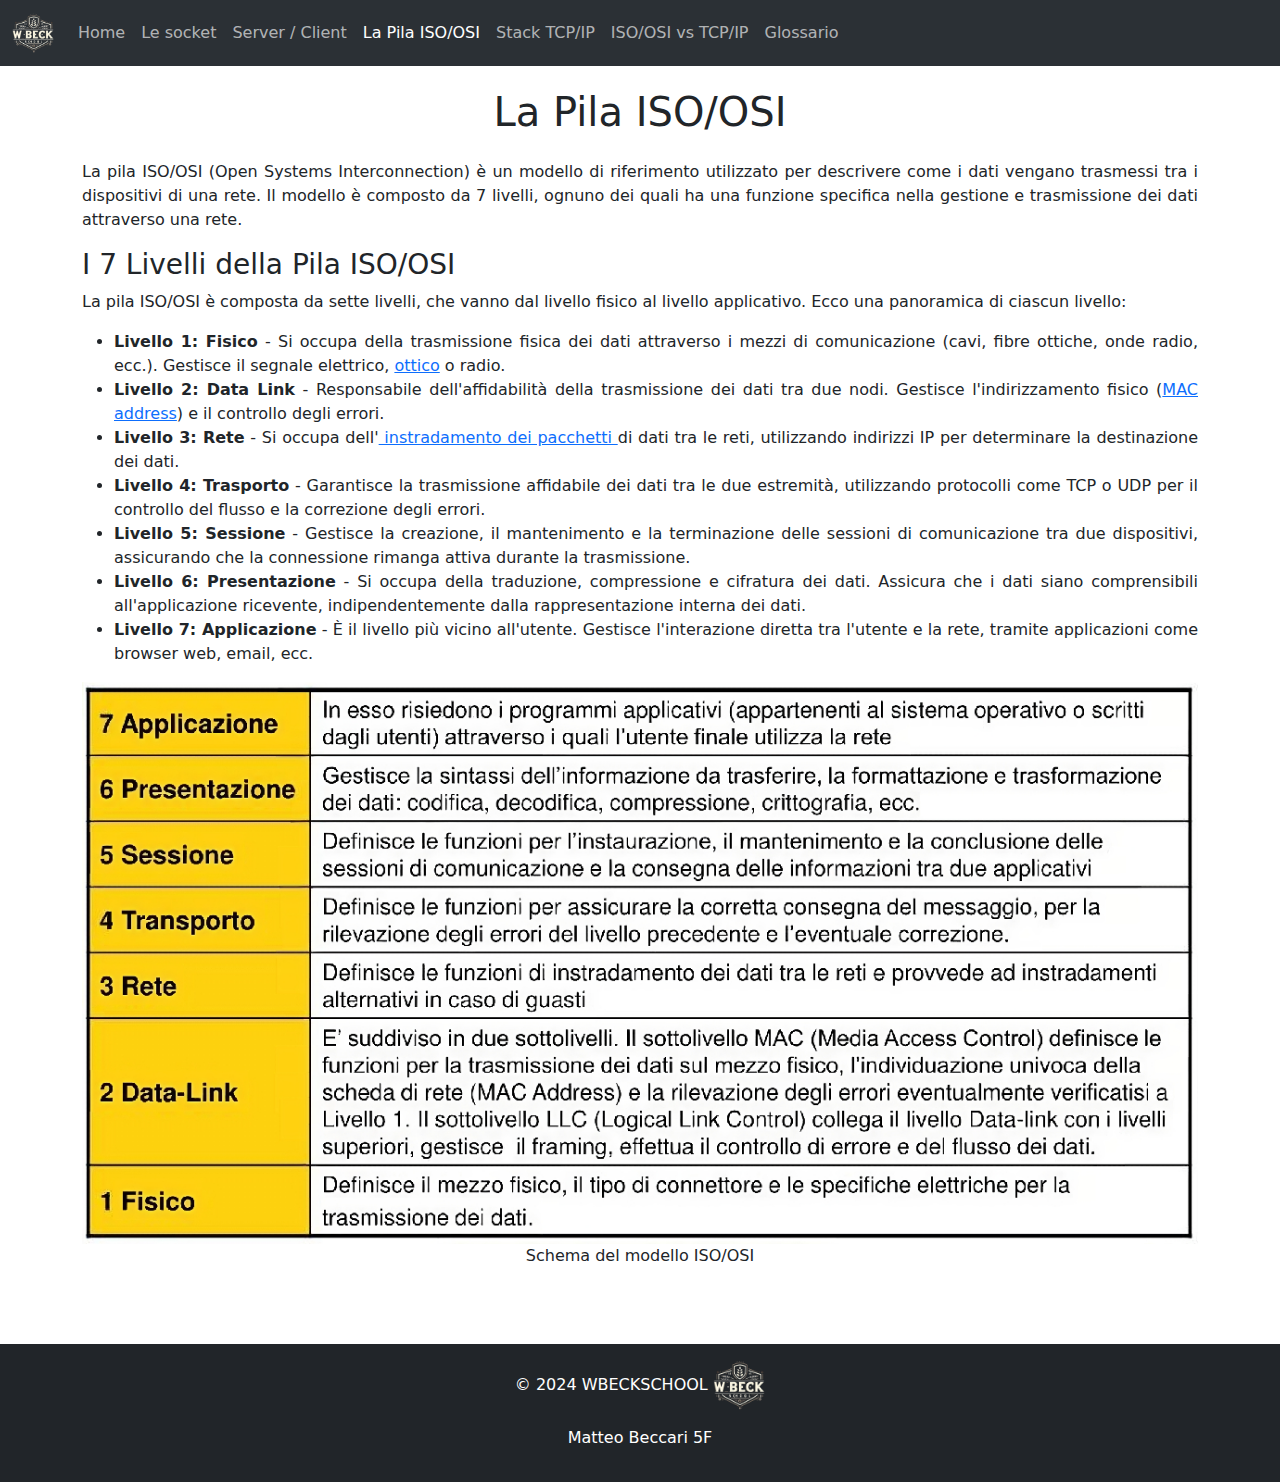
<file: pages/pila_iso_osi.html>
<!DOCTYPE html>
<html lang="en">

<head>
    <meta charset="UTF-8">
    <meta name="viewport" content="width=device-width, initial-scale=1.0">
    <title>La Pila ISO/OSI</title>
    <link href="https://cdn.jsdelivr.net/npm/bootstrap@5.3.3/dist/css/bootstrap.min.css" rel="stylesheet"
        integrity="sha384-QWTKZyjpPEjISv5WaRU9OFeRpok6YctnYmDr5pNlyT2bRjXh0JMhjY6hW+ALEwIH" crossorigin="anonymous">
    <link rel="stylesheet" href="../style/style.css">
    <link rel="icon" href="../images/logo.png" type="image/x-icon">
</head>

<body>
    <nav data-bs-theme="dark">
        <nav class="navbar navbar-expand-lg bg-body-tertiary fixed-top">
            <div class="container-fluid">
                <a class="navbar-brand" href="../pages/index.html">
                    <img src="../images/logo.png" alt="WBSCHOOL Logo" style="height: 40px;">
                </a>
                <button class="navbar-toggler" type="button" data-bs-toggle="collapse"
                    data-bs-target="#navbarNavDropdown" aria-controls="navbarNavDropdown" aria-expanded="false"
                    aria-label="Toggle navigation">
                    <span class="navbar-toggler-icon"></span>
                </button>
                <div class="collapse navbar-collapse" id="navbarNavDropdown">
                    <ul class="navbar-nav">
                        <li class="nav-item">
                            <a class="nav-link" aria-current="page" href="../pages/index.html">Home</a>
                        </li>
                        <li class="nav-item">
                            <a class="nav-link" href="../pages/socket.html">Le socket</a>
                        </li>
                        <li class="nav-item">
                            <a class="nav-link" href="../pages/server_client.html">Server / Client</a>
                        </li>
                        <li class="nav-item">
                            <a class="nav-link active" href="../pages/pila_iso_osi.html">La Pila ISO/OSI</a>
                        </li>
                        <li class="nav-item">
                            <a class="nav-link" href="../pages/stack_tcp_ip.html">Stack TCP/IP</a>
                        </li>
                        <li class="nav-item">
                            <a class="nav-link" href="../pages/isoosi_vs_tcpip.html">ISO/OSI vs TCP/IP</a>
                        </li>
                        <li class="nav-item">
                            <a class="nav-link" href="../pages/glossario.html">Glossario</a>
                        </li>

                    </ul>
                </div>
            </div>
        </nav>
    </nav>

    <div class="content">
        <div class="container mt-5">
            <h1 class="text-center mb-4">La Pila ISO/OSI</h1>

            <p class="giustificato">La pila ISO/OSI (Open Systems Interconnection) è un modello di riferimento
                utilizzato per descrivere come
                i dati vengano trasmessi tra i dispositivi di una rete. Il modello è composto da 7 livelli, ognuno dei
                quali ha una funzione specifica nella gestione e trasmissione dei dati attraverso una rete.</p>

            <h3>I 7 Livelli della Pila ISO/OSI</h3>
            <p class="giustificato">La pila ISO/OSI è composta da sette livelli, che vanno dal livello fisico al livello
                applicativo. Ecco
                una panoramica di ciascun livello:</p>

            <ul class="giustificato">
                <li><strong>Livello 1: Fisico</strong> - Si occupa della trasmissione fisica dei dati attraverso i mezzi
                    di comunicazione (cavi, fibre ottiche, onde radio, ecc.). Gestisce il segnale elettrico, <a
                        href="https://it.wikipedia.org/wiki/Comunicazioni_ottiche" target="_blank">ottico</a> o radio.
                </li>
                <li><strong>Livello 2: Data Link</strong> - Responsabile dell'affidabilità della trasmissione dei dati
                    tra due nodi. Gestisce l'indirizzamento fisico (<a
                        href="https://it.wikipedia.org/wiki/Indirizzo_MAC" target="_blank">MAC address</a>) e il
                    controllo degli errori.</li>
                <li><strong>Livello 3: Rete</strong> - Si occupa dell'<a
                        href="https://it.wikipedia.org/wiki/Instradamento" target="_blank"> instradamento dei pacchetti
                    </a>di dati tra le reti, utilizzando indirizzi IP per determinare la destinazione dei dati.</li>
                <li><strong>Livello 4: Trasporto</strong> - Garantisce la trasmissione affidabile dei dati tra le due
                    estremità, utilizzando protocolli come TCP o UDP per il controllo del flusso e la correzione degli
                    errori.</li>
                <li><strong>Livello 5: Sessione</strong> - Gestisce la creazione, il mantenimento e la terminazione
                    delle sessioni di comunicazione tra due dispositivi, assicurando che la connessione rimanga attiva
                    durante la trasmissione.</li>
                <li><strong>Livello 6: Presentazione</strong> - Si occupa della traduzione, compressione e cifratura dei
                    dati. Assicura che i dati siano comprensibili all'applicazione ricevente, indipendentemente dalla
                    rappresentazione interna dei dati.</li>
                <li><strong>Livello 7: Applicazione</strong> - È il livello più vicino all'utente. Gestisce
                    l'interazione diretta tra l'utente e la rete, tramite applicazioni come browser web, email, ecc.
                </li>
            </ul>

            <img src="../images/pila_iso_osi.png" class="img-fluid" alt="Diagramma della Pila ISO/OSI">
            <p class="text-center">Schema del modello ISO/OSI</p>

        </div>
    </div>

    <footer class="bg-dark text-white text-center py-3">
        <p>&copy; 2024 WBECKSCHOOL <img src="../images/logo.png" alt="WBSCHOOL Logo" style="height: 50px;"></p>
        <p>Matteo Beccari 5F</p>
    </footer>

    <script src="https://cdn.jsdelivr.net/npm/bootstrap@5.3.3/dist/js/bootstrap.bundle.min.js"
        integrity="sha384-YvpcrYf0tY3lHB60NNkmXc5s9fDVZLESaAA55NDzOxhy9GkcIdslK1eN7N6jIeHz"
        crossorigin="anonymous"></script>
</body>

</html>
</file>
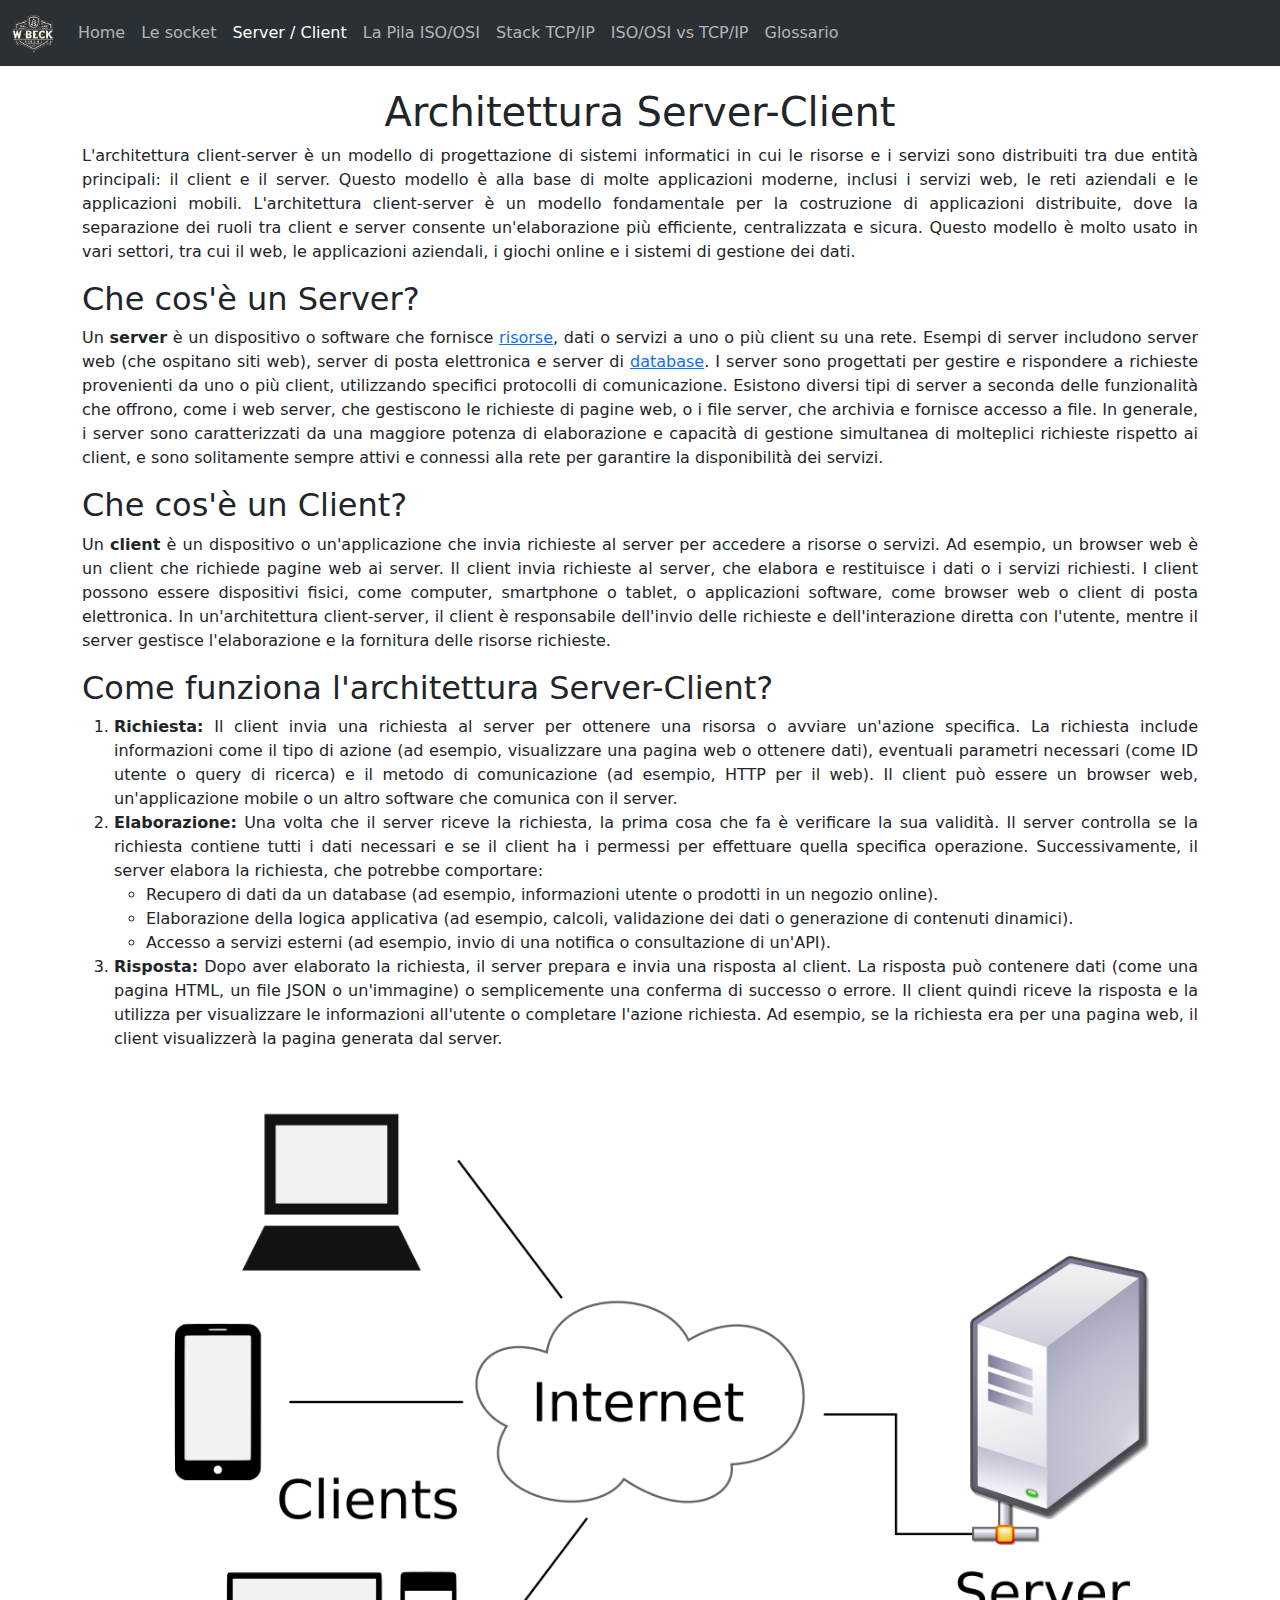
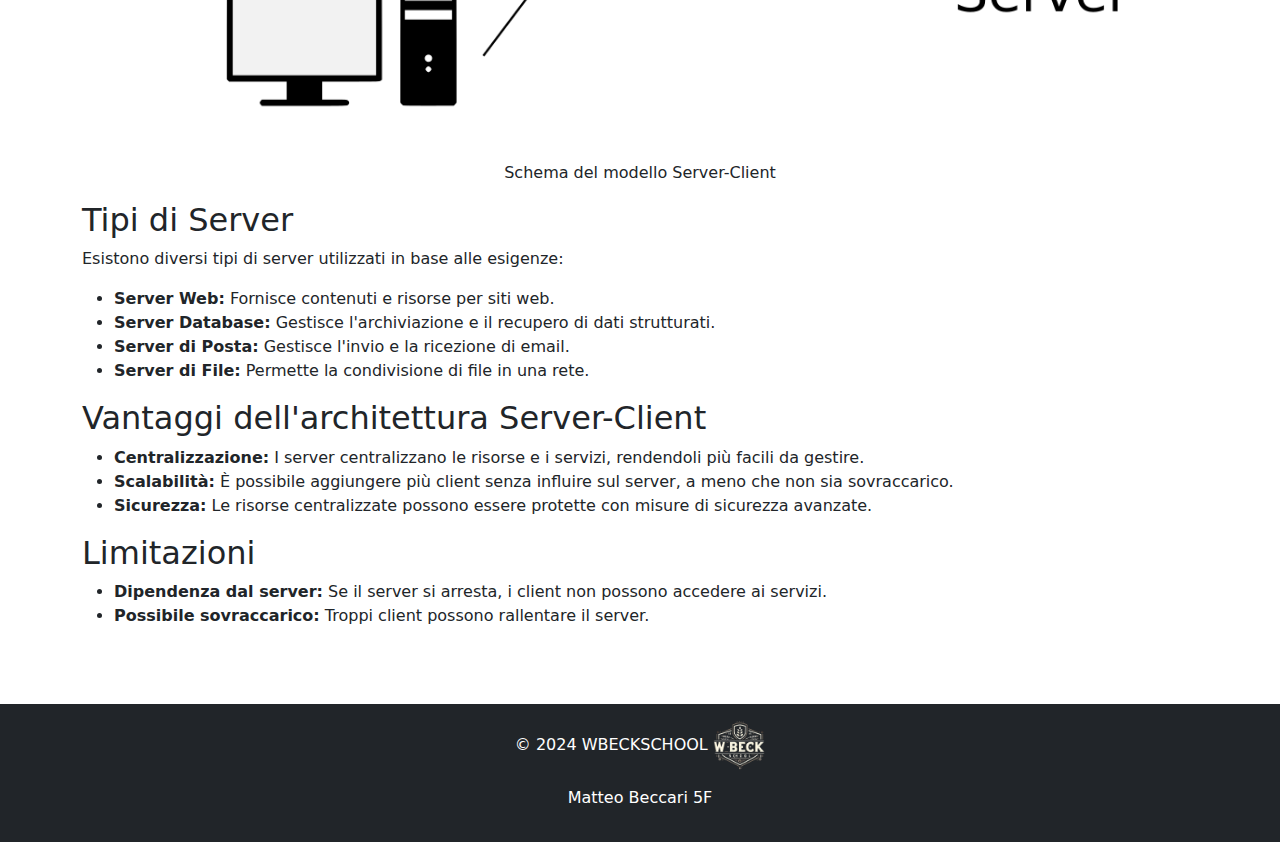
<file: pages/server_client.html>
<!DOCTYPE html>
<html lang="en">

<head>
  <meta charset="UTF-8">
  <meta name="viewport" content="width=device-width, initial-scale=1.0">
  <title>Server / Client</title>
  <link href="https://cdn.jsdelivr.net/npm/bootstrap@5.3.3/dist/css/bootstrap.min.css" rel="stylesheet"
    integrity="sha384-QWTKZyjpPEjISv5WaRU9OFeRpok6YctnYmDr5pNlyT2bRjXh0JMhjY6hW+ALEwIH" crossorigin="anonymous">
  <link rel="stylesheet" href="../style/style.css">
  <link rel="icon" href="../images/logo.png" type="image/x-icon">
</head>

<body>

  <nav data-bs-theme="dark">
    <nav class="navbar navbar-expand-lg bg-body-tertiary fixed-top">
      <div class="container-fluid">
        <a class="navbar-brand" href="../pages/index.html">
          <img src="../images/logo.png" alt="WBSCHOOL Logo" style="height: 40px;">
        </a>
        <button class="navbar-toggler" type="button" data-bs-toggle="collapse" data-bs-target="#navbarNavDropdown"
          aria-controls="navbarNavDropdown" aria-expanded="false" aria-label="Toggle navigation">
          <span class="navbar-toggler-icon"></span>
        </button>
        <div class="collapse navbar-collapse" id="navbarNavDropdown">
          <ul class="navbar-nav">
            <li class="nav-item">
              <a class="nav-link" aria-current="page" href="../pages/index.html">Home</a>
            </li>
            <li class="nav-item">
              <a class="nav-link" href="../pages/socket.html">Le socket</a>
            </li>
            <li class="nav-item">
              <a class="nav-link active" href="../pages/server_client.html">Server / Client</a>
            </li>
            <li class="nav-item">
              <a class="nav-link " href="../pages/pila_iso_osi.html">La Pila ISO/OSI</a>
            </li>
            <li class="nav-item">
              <a class="nav-link" href="../pages/stack_tcp_ip.html">Stack TCP/IP</a>
            </li>
            <li class="nav-item">
              <a class="nav-link" href="../pages/isoosi_vs_tcpip.html">ISO/OSI vs TCP/IP</a>
            </li>
            <li class="nav-item">
              <a class="nav-link" href="../pages/glossario.html">Glossario</a>
            </li>

          </ul>
        </div>
      </div>
    </nav>
  </nav>

  <div class="content">
    <div class="container mt-5">
      <h1 class="text-center">Architettura Server-Client</h1>
      <p class="giustificato">
        L'architettura client-server è un modello di progettazione di sistemi informatici in cui le risorse e i servizi
        sono distribuiti tra due entità principali: il client e il server. Questo modello è alla base di molte
        applicazioni moderne, inclusi i servizi web, le reti aziendali e le applicazioni mobili.
        L'architettura client-server è un modello fondamentale per la costruzione di applicazioni distribuite, dove la
        separazione dei ruoli tra client e server consente un'elaborazione più efficiente, centralizzata e sicura.
        Questo modello è molto usato in vari settori, tra cui il web, le applicazioni aziendali,
        i giochi online e i sistemi di gestione dei dati.
      </p>

      <h2>Che cos'è un Server?</h2>
      <p class="giustificato">
        Un <b>server</b> è un dispositivo o software che fornisce <a
          href="https://it.wikipedia.org/wiki/Risorsa_di_sistema#:~:text=Una%20risorsa%20%C3%A8%20un%20elemento,che%20essi%20ne%20possano%20usufruire."
          target="_blank">risorse</a>, dati o servizi a uno o più client su una rete.
        Esempi di server includono server web (che ospitano siti web), server di posta elettronica e server di <a
          href="https://it.wikipedia.org/wiki/Base_di_dati" target="_blank"> database</a>.
        I server sono progettati per gestire e rispondere a richieste provenienti da uno o più client, utilizzando
        specifici protocolli di comunicazione. Esistono diversi tipi di server a seconda delle funzionalità che offrono,
        come i web server, che gestiscono le richieste di pagine web,
        o i file server, che archivia e fornisce accesso a file. In generale, i server sono caratterizzati da una
        maggiore potenza di elaborazione e capacità di gestione simultanea di molteplici richieste rispetto ai client, e
        sono solitamente sempre attivi e connessi alla rete per garantire la disponibilità dei servizi.
      </p>


      <h2>Che cos'è un Client?</h2>
      <p class="giustificato">
        Un <b>client</b> è un dispositivo o un'applicazione che invia richieste al server per accedere a risorse o
        servizi.
        Ad esempio, un browser web è un client che richiede pagine web ai server.
        Il client invia richieste al server, che elabora e restituisce i dati o i servizi richiesti. I client possono
        essere dispositivi fisici,
        come computer, smartphone o tablet, o applicazioni software, come browser web o client di posta elettronica. In
        un'architettura client-server,
        il client è responsabile dell'invio delle richieste e dell'interazione diretta con l'utente, mentre il server
        gestisce l'elaborazione e la fornitura delle risorse richieste.
      </p>

      <h2>Come funziona l'architettura Server-Client?</h2>
      <ol class="giustificato">
        <li><b>Richiesta:</b> Il client invia una richiesta al server per ottenere una risorsa o avviare un'azione
          specifica. La richiesta include informazioni come il tipo di azione (ad esempio, visualizzare una pagina web o
          ottenere dati), eventuali parametri necessari (come ID utente o query di ricerca) e il metodo di comunicazione
          (ad esempio, HTTP per il web). Il client può essere un browser web, un'applicazione mobile o un altro software
          che comunica con il server.</li>

        <li><b>Elaborazione:</b> Una volta che il server riceve la richiesta, la prima cosa che fa è verificare la sua
          validità. Il server controlla se la richiesta contiene tutti i dati necessari e se il client ha i permessi per
          effettuare quella specifica operazione. Successivamente, il server elabora la richiesta, che potrebbe
          comportare:
          <ul>
            <li>Recupero di dati da un database (ad esempio, informazioni utente o prodotti in un negozio online).</li>
            <li>Elaborazione della logica applicativa (ad esempio, calcoli, validazione dei dati o generazione di
              contenuti dinamici).</li>
            <li>Accesso a servizi esterni (ad esempio, invio di una notifica o consultazione di un'API).</li>
          </ul>
        </li>

        <li><b>Risposta:</b> Dopo aver elaborato la richiesta, il server prepara e invia una risposta al client. La
          risposta può contenere dati (come una pagina HTML, un file JSON o un'immagine) o semplicemente una conferma di
          successo o errore. Il client quindi riceve la risposta e la utilizza per visualizzare le informazioni
          all'utente o completare l'azione richiesta. Ad esempio, se la richiesta era per una pagina web, il client
          visualizzerà la pagina generata dal server.</li>
      </ol>


      <img src="../images/cs.png" class="img-fluid mb-4" alt="Diagramma Server-Client">

      <p class="text-center">Schema del modello Server-Client</p>

      <h2>Tipi di Server</h2>
      <p>Esistono diversi tipi di server utilizzati in base alle esigenze:</p>
      <ul class="giustificato">
        <li><b>Server Web:</b> Fornisce contenuti e risorse per siti web.</li>
        <li><b>Server Database:</b> Gestisce l'archiviazione e il recupero di dati strutturati.</li>
        <li><b>Server di Posta:</b> Gestisce l'invio e la ricezione di email.</li>
        <li><b>Server di File:</b> Permette la condivisione di file in una rete.</li>
      </ul>

      <h2>Vantaggi dell'architettura Server-Client</h2>
      <ul class="giustificato">
        <li><b>Centralizzazione:</b> I server centralizzano le risorse e i servizi, rendendoli più facili da gestire.
        </li>
        <li><b>Scalabilità:</b> È possibile aggiungere più client senza influire sul server, a meno che non sia
          sovraccarico.</li>
        <li><b>Sicurezza:</b> Le risorse centralizzate possono essere protette con misure di sicurezza avanzate.</li>
      </ul>

      <h2>Limitazioni</h2>
      <ul class="giustificato">
        <li><b>Dipendenza dal server:</b> Se il server si arresta, i client non possono accedere ai servizi.</li>
        <li><b>Possibile sovraccarico:</b> Troppi client possono rallentare il server.</li>
      </ul>
    </div>
  </div>

  <footer class="bg-dark text-white text-center py-3">
    <p>&copy; 2024 WBECKSCHOOL <img src="../images/logo.png" alt="WBSCHOOL Logo" style="height: 50px;"></p>
    <p>Matteo Beccari 5F</p>
  </footer>

  <script src="https://cdn.jsdelivr.net/npm/bootstrap@5.3.3/dist/js/bootstrap.bundle.min.js"
    integrity="sha384-YvpcrYf0tY3lHB60NNkmXc5s9fDVZLESaAA55NDzOxhy9GkcIdslK1eN7N6jIeHz"
    crossorigin="anonymous"></script>

</body>

</html>
</file>
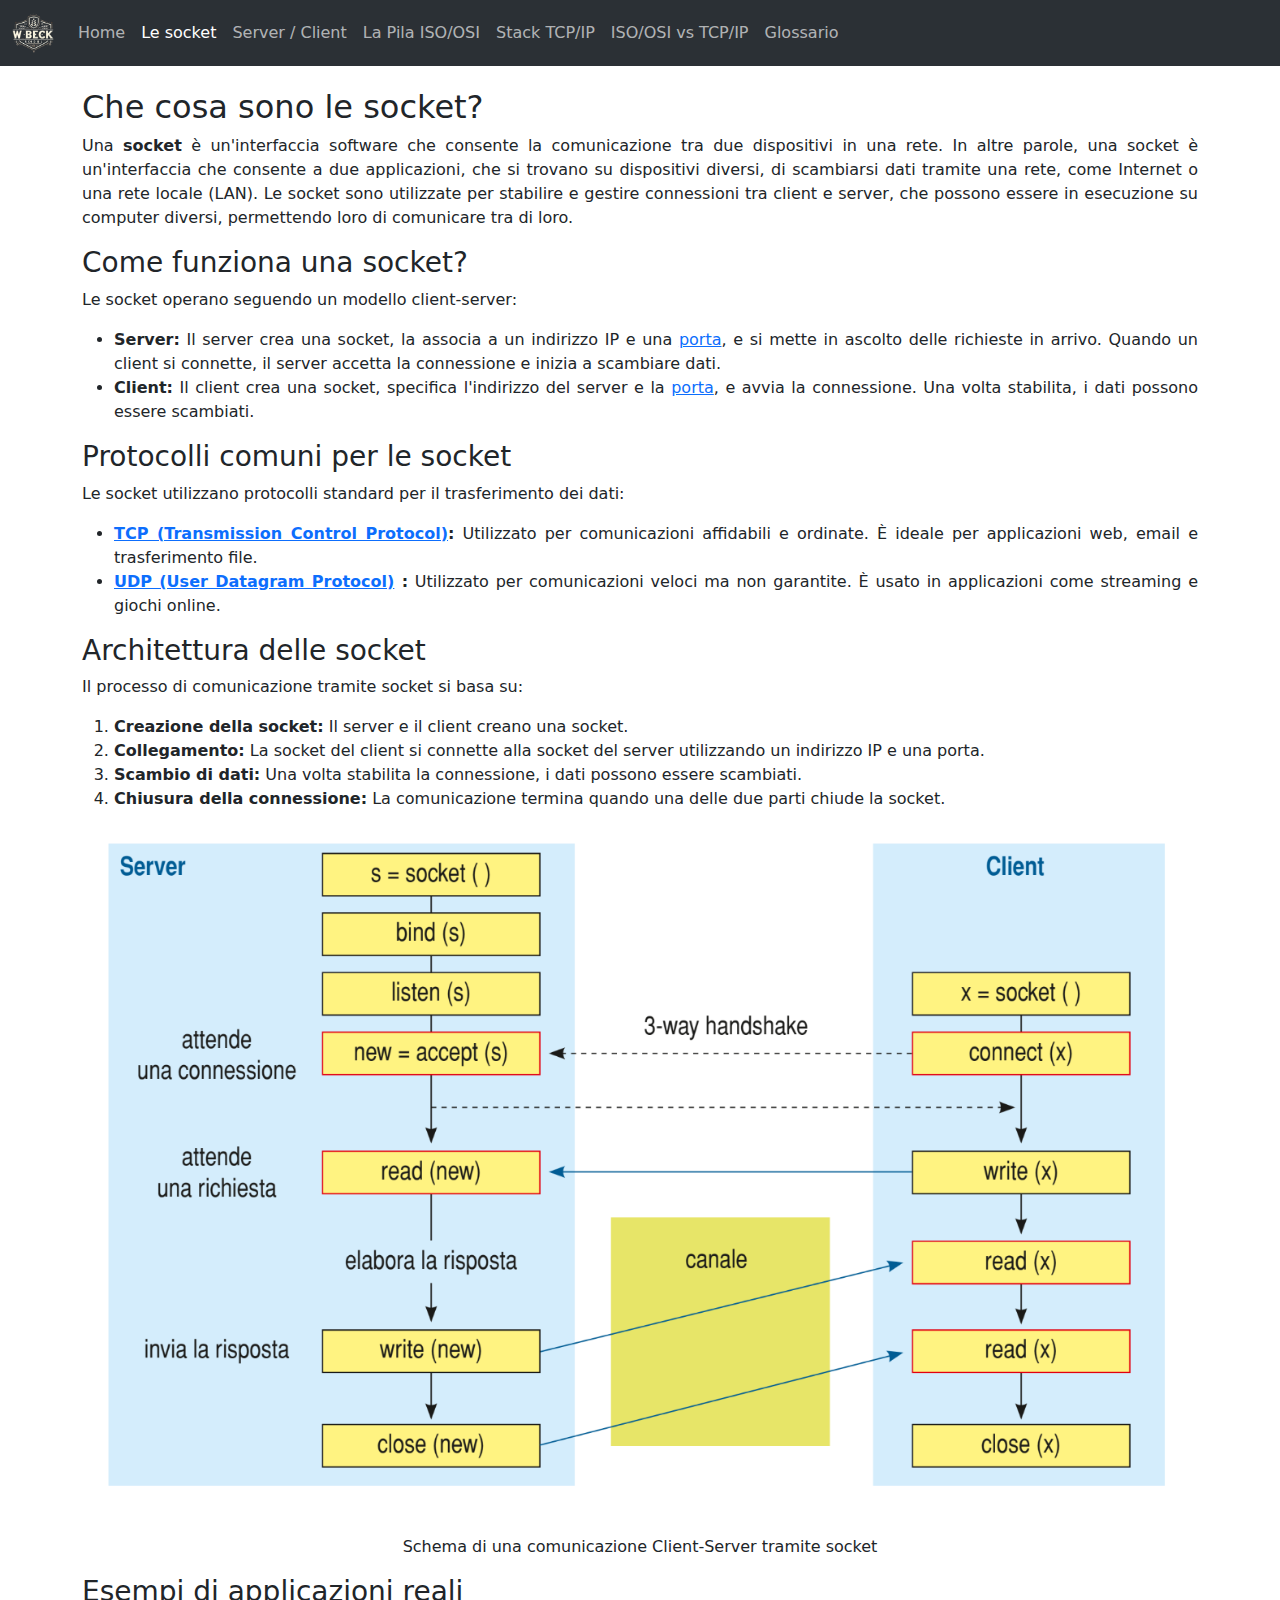
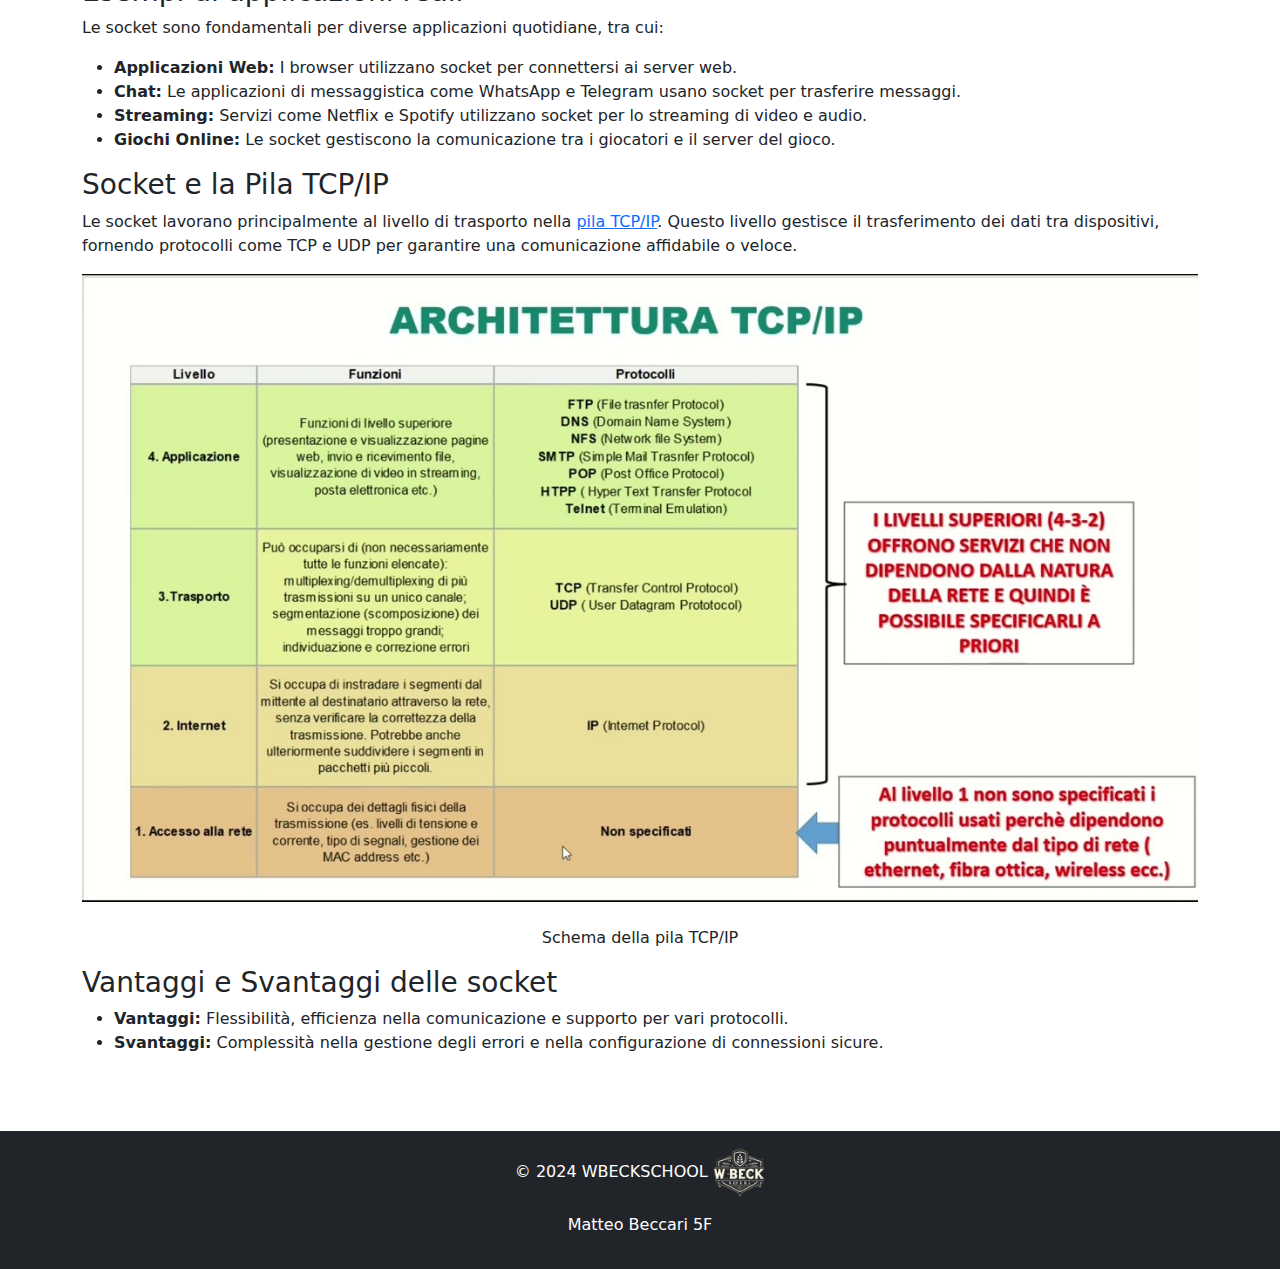
<file: pages/socket.html>
<!DOCTYPE html>
<html lang="en">

<head>
  <meta charset="UTF-8">
  <meta name="viewport" content="width=device-width, initial-scale=1.0">
  <title>Socket</title>
  <link href="https://cdn.jsdelivr.net/npm/bootstrap@5.3.3/dist/css/bootstrap.min.css" rel="stylesheet"
    integrity="sha384-QWTKZyjpPEjISv5WaRU9OFeRpok6YctnYmDr5pNlyT2bRjXh0JMhjY6hW+ALEwIH" crossorigin="anonymous">
  <link rel="stylesheet" href="../style/style.css">
  <link rel="icon" href="../images/logo.png" type="image/x-icon">
</head>

<body>

  <nav data-bs-theme="dark">
    <nav class="navbar navbar-expand-lg bg-body-tertiary fixed-top">
      <div class="container-fluid">
        <a class="navbar-brand" href="../pages/index.html">
          <img src="../images/logo.png" alt="WBSCHOOL Logo" style="height: 40px;">
        </a>
        <button class="navbar-toggler" type="button" data-bs-toggle="collapse" data-bs-target="#navbarNavDropdown"
          aria-controls="navbarNavDropdown" aria-expanded="false" aria-label="Toggle navigation">
          <span class="navbar-toggler-icon"></span>
        </button>
        <div class="collapse navbar-collapse" id="navbarNavDropdown">
          <ul class="navbar-nav">
            <li class="nav-item">
              <a class="nav-link" aria-current="page" href="../pages/index.html">Home</a>
            </li>
            <li class="nav-item">
              <a class="nav-link active" href="../pages/socket.html">Le socket</a>
            </li>
            <li class="nav-item">
              <a class="nav-link" href="../pages/server_client.html">Server / Client</a>
            </li>
            <li class="nav-item">
              <a class="nav-link " href="../pages/pila_iso_osi.html">La Pila ISO/OSI</a>
            </li>
            <li class="nav-item">
              <a class="nav-link" href="../pages/stack_tcp_ip.html">Stack TCP/IP</a>
            </li>
            <li class="nav-item">
              <a class="nav-link" href="../pages/isoosi_vs_tcpip.html">ISO/OSI vs TCP/IP</a>
            </li>
            <li class="nav-item">
              <a class="nav-link" href="../pages/glossario.html">Glossario</a>
            </li>

          </ul>
        </div>
      </div>
    </nav>
  </nav>

  <div class="content">
    <div class="container mt-5">
      <h2>Che cosa sono le socket?</h2>
      <p class="giustificato">
        Una <b>socket</b> è un'interfaccia software che consente la comunicazione tra due dispositivi in una rete.
        In altre parole, una socket è un'interfaccia che consente a due applicazioni, che si trovano su dispositivi
        diversi,
        di scambiarsi dati tramite una rete, come Internet o una rete locale (LAN). Le socket sono utilizzate per
        stabilire e
        gestire connessioni tra client e server, che possono essere in esecuzione su computer diversi, permettendo loro
        di comunicare tra di loro.
      </p>

      <h3>Come funziona una socket?</h3>
      <p>Le socket operano seguendo un modello client-server:</p>
      <ul class="giustificato">
        <li>
          <b>Server:</b> Il server crea una socket, la associa a un indirizzo IP e una <a
            href="https://it.wikipedia.org/wiki/Porta_(reti)" target="_blank"> porta</a>, e si mette in ascolto delle
          richieste in arrivo.
          Quando un client si connette, il server accetta la connessione e inizia a scambiare dati.
        </li>
        <li>
          <b>Client:</b> Il client crea una socket, specifica l'indirizzo del server e la <a
            href="https://it.wikipedia.org/wiki/Porta_(reti)" target="_blank"> porta</a>, e avvia la connessione.
          Una volta stabilita, i dati possono essere scambiati.
        </li>
      </ul>

      <h3>Protocolli comuni per le socket</h3>
      <p>Le socket utilizzano protocolli standard per il trasferimento dei dati:</p>
      <ul class="giustificato">
        <li><b><a href="https://it.wikipedia.org/wiki/Transmission_Control_Protocol" target="_blank">TCP (Transmission
              Control Protocol)</a>:</b> Utilizzato per comunicazioni affidabili e ordinate. È ideale per applicazioni
          web, email e trasferimento file.</li>
        <li><b><a href="https://it.wikipedia.org/wiki/User_Datagram_Protocol" target="_blank">UDP (User Datagram
              Protocol)</a> :</b> Utilizzato per comunicazioni veloci ma non garantite. È usato in applicazioni come
          streaming e giochi online.</li>
      </ul>

      <h3>Architettura delle socket</h3>
      <p>Il processo di comunicazione tramite socket si basa su:</p>
      <ol class="giustificato">
        <li><b>Creazione della socket:</b> Il server e il client creano una socket.</li>
        <li><b>Collegamento:</b> La socket del client si connette alla socket del server utilizzando un indirizzo IP e
          una porta.</li>
        <li><b>Scambio di dati:</b> Una volta stabilita la connessione, i dati possono essere scambiati.</li>
        <li><b>Chiusura della connessione:</b> La comunicazione termina quando una delle due parti chiude la socket.
        </li>
      </ol>

      <img src="../images/socket_tcpip.png" class="img-fluid mb-4" alt="Diagramma Client-Server Socket">
      <p class="text-center">Schema di una comunicazione Client-Server tramite socket</p>

      <h3>Esempi di applicazioni reali</h3>
      <p>Le socket sono fondamentali per diverse applicazioni quotidiane, tra cui:</p>
      <ul class="giustificato">
        <li><b>Applicazioni Web:</b> I browser utilizzano socket per connettersi ai server web.</li>
        <li><b>Chat:</b> Le applicazioni di messaggistica come WhatsApp e Telegram usano socket per trasferire messaggi.
        </li>
        <li><b>Streaming:</b> Servizi come Netflix e Spotify utilizzano socket per lo streaming di video e audio.</li>
        <li><b>Giochi Online:</b> Le socket gestiscono la comunicazione tra i giocatori e il server del gioco.</li>
      </ul>

      <h3>Socket e la Pila TCP/IP</h3>
      <p>
        Le socket lavorano principalmente al livello di trasporto nella <a
          href="https://it.wikipedia.org/wiki/Suite_di_protocolli_Internet" target="_blank">pila TCP/IP</a>. Questo
        livello gestisce il trasferimento dei dati tra dispositivi, fornendo protocolli come TCP e UDP per garantire una
        comunicazione affidabile o veloce.
      </p>
      <img src="../images/tcp_ip.jpg" class="img-fluid mb-4" alt="Schema TCP/IP con socket">
      <p class="text-center">Schema della pila TCP/IP</p>

      <h3>Vantaggi e Svantaggi delle socket</h3>
      <ul class="giustificato">
        <li><b>Vantaggi:</b> Flessibilità, efficienza nella comunicazione e supporto per vari protocolli.</li>
        <li><b>Svantaggi:</b> Complessità nella gestione degli errori e nella configurazione di connessioni sicure.</li>
      </ul>
    </div>
  </div>

  <footer class="bg-dark text-white text-center py-3">
    <p>&copy; 2024 WBECKSCHOOL <img src="../images/logo.png" alt="WBSCHOOL Logo" style="height: 50px;"></p>
    <p>Matteo Beccari 5F</p>
  </footer>

  <script src="https://cdn.jsdelivr.net/npm/bootstrap@5.3.3/dist/js/bootstrap.bundle.min.js"
    integrity="sha384-YvpcrYf0tY3lHB60NNkmXc5s9fDVZLESaAA55NDzOxhy9GkcIdslK1eN7N6jIeHz"
    crossorigin="anonymous"></script>

</body>

</html>
</file>
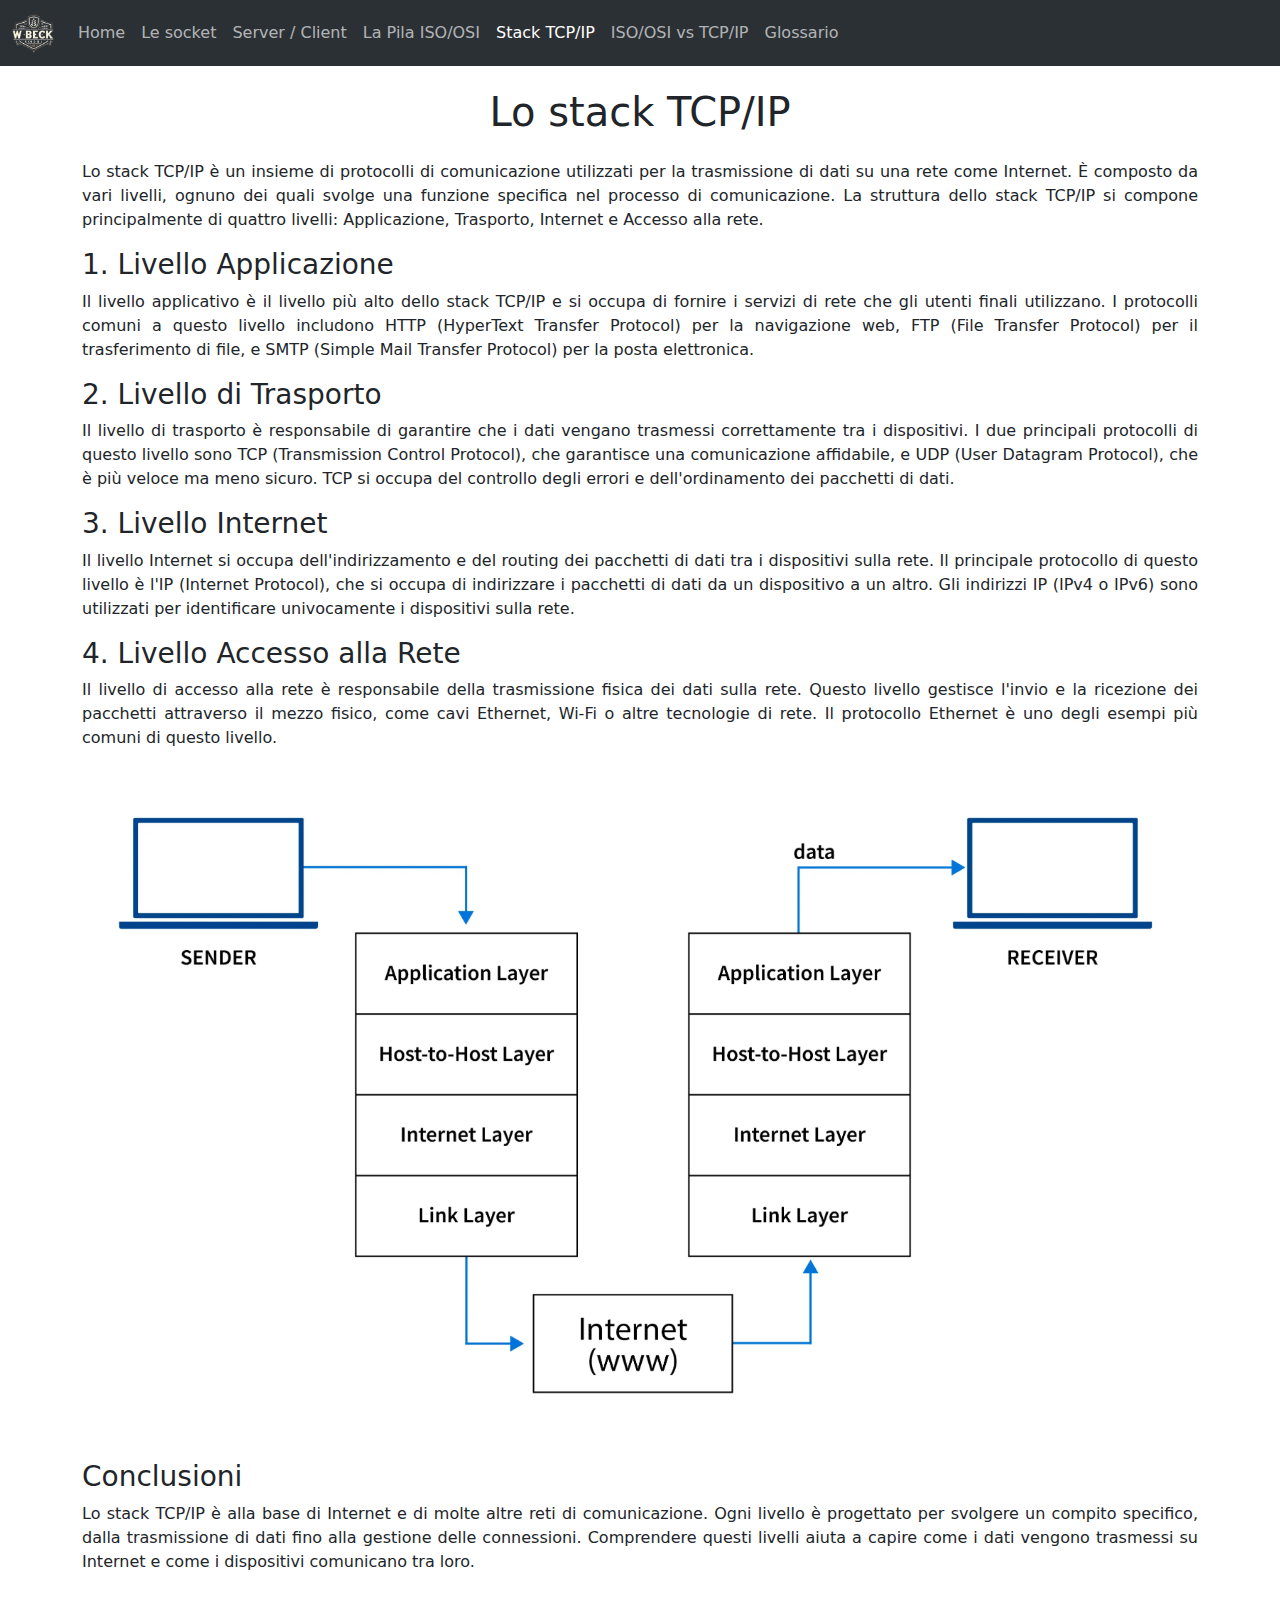
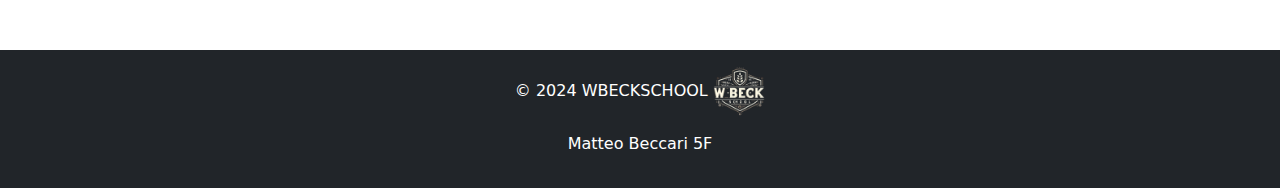
<file: pages/stack_tcp_ip.html>
<!DOCTYPE html>
<html lang="en">

<head>
    <meta charset="UTF-8">
    <meta name="viewport" content="width=device-width, initial-scale=1.0">
    <title>Stack TCP/IP</title>
    <link href="https://cdn.jsdelivr.net/npm/bootstrap@5.3.3/dist/css/bootstrap.min.css" rel="stylesheet"
        integrity="sha384-QWTKZyjpPEjISv5WaRU9OFeRpok6YctnYmDr5pNlyT2bRjXh0JMhjY6hW+ALEwIH" crossorigin="anonymous">
    <link rel="stylesheet" href="../style/style.css">
    <link rel="icon" href="../images/logo.png" type="image/x-icon">
</head>

<body>
    <nav data-bs-theme="dark">
        <nav class="navbar navbar-expand-lg bg-body-tertiary fixed-top">
            <div class="container-fluid">
                <a class="navbar-brand" href="../pages/index.html">
                    <img src="../images/logo.png" alt="WBSCHOOL Logo" style="height: 40px;">
                </a>
                <button class="navbar-toggler" type="button" data-bs-toggle="collapse"
                    data-bs-target="#navbarNavDropdown" aria-controls="navbarNavDropdown" aria-expanded="false"
                    aria-label="Toggle navigation">
                    <span class="navbar-toggler-icon"></span>
                </button>
                <div class="collapse navbar-collapse" id="navbarNavDropdown">
                    <ul class="navbar-nav">
                        <li class="nav-item">
                            <a class="nav-link" aria-current="page" href="../pages/index.html">Home</a>
                        </li>
                        <li class="nav-item">
                            <a class="nav-link" href="../pages/socket.html">Le socket</a>
                        </li>
                        <li class="nav-item">
                            <a class="nav-link" href="../pages/server_client.html">Server / Client</a>
                        </li>
                        <li class="nav-item">
                            <a class="nav-link" href="../pages/pila_iso_osi.html">La Pila ISO/OSI</a>
                        </li>
                        <li class="nav-item">
                            <a class="nav-link active" href="../pages/stack_tcp_ip.html">Stack TCP/IP</a>
                        </li>
                        <li class="nav-item">
                            <a class="nav-link" href="../pages/isoosi_vs_tcpip.html">ISO/OSI vs TCP/IP</a>
                        </li>
                        <li class="nav-item">
                            <a class="nav-link" href="../pages/glossario.html">Glossario</a>
                        </li>
                    </ul>
                </div>
            </div>
        </nav>
    </nav>

    <div class="content">
        <div class="container mt-5">
            <h1 class="text-center mb-4">Lo stack TCP/IP</h1>
            <p class="giustificato">Lo stack TCP/IP è un insieme di protocolli di comunicazione utilizzati per la
                trasmissione di dati su una
                rete come Internet. È composto da vari livelli, ognuno dei quali svolge una funzione specifica nel
                processo di comunicazione. La struttura dello stack TCP/IP si compone principalmente di quattro livelli:
                Applicazione, Trasporto, Internet e Accesso alla rete.</p>

            <h3>1. Livello Applicazione</h3>
            <p class="giustificato">Il livello applicativo è il livello più alto dello stack TCP/IP e si occupa di
                fornire i servizi di rete
                che gli utenti finali utilizzano. I protocolli comuni a questo livello includono HTTP (HyperText
                Transfer Protocol) per la navigazione web, FTP (File Transfer Protocol) per il trasferimento di file, e
                SMTP (Simple Mail Transfer Protocol) per la posta elettronica.</p>

            <h3>2. Livello di Trasporto</h3>
            <p class="giustificato">Il livello di trasporto è responsabile di garantire che i dati vengano trasmessi
                correttamente tra i
                dispositivi. I due principali protocolli di questo livello sono TCP (Transmission Control Protocol), che
                garantisce una comunicazione affidabile, e UDP (User Datagram Protocol), che è più veloce ma meno
                sicuro. TCP si occupa del controllo degli errori e dell'ordinamento dei pacchetti di dati.</p>

            <h3>3. Livello Internet</h3>
            <p class="giustificato">Il livello Internet si occupa dell'indirizzamento e del routing dei pacchetti di
                dati tra i dispositivi
                sulla rete. Il principale protocollo di questo livello è l'IP (Internet Protocol), che si occupa di
                indirizzare i pacchetti di dati da un dispositivo a un altro. Gli indirizzi IP (IPv4 o IPv6) sono
                utilizzati per identificare univocamente i dispositivi sulla rete.</p>

            <h3>4. Livello Accesso alla Rete</h3>
            <p class="giustificato">Il livello di accesso alla rete è responsabile della trasmissione fisica dei dati
                sulla rete. Questo
                livello gestisce l'invio e la ricezione dei pacchetti attraverso il mezzo fisico, come cavi Ethernet,
                Wi-Fi o altre tecnologie di rete. Il protocollo Ethernet è uno degli esempi più comuni di questo
                livello.</p>
            <img src="../images/schema_tcpip.png" alt="Livello Accesso alla Rete" class="img-fluid mb-4">

            <h3>Conclusioni</h3>
            <p class="giustificato">Lo stack TCP/IP è alla base di Internet e di molte altre reti di comunicazione. Ogni
                livello è progettato
                per svolgere un compito specifico, dalla trasmissione di dati fino alla gestione delle connessioni.
                Comprendere questi livelli aiuta a capire come i dati vengono trasmessi su Internet e come i dispositivi
                comunicano tra loro.</p>
        </div>
    </div>

    <footer class="bg-dark text-white text-center py-3">
        <p>&copy; 2024 WBECKSCHOOL <img src="../images/logo.png" alt="WBSCHOOL Logo" style="height: 50px;"></p>
        <p>Matteo Beccari 5F</p>
    </footer>

    <script src="https://cdn.jsdelivr.net/npm/bootstrap@5.3.3/dist/js/bootstrap.bundle.min.js"
        integrity="sha384-YvpcrYf0tY3lHB60NNkmXc5s9fDVZLESaAA55NDzOxhy9GkcIdslK1eN7N6jIeHz"
        crossorigin="anonymous"></script>
</body>

</html>
</file>
<file: style/style.css>
/* Imposta l'altezza di tutta la pagina */
html, body {
    height: 100%;
}

/* Contenuto della pagina */
.content {
    min-height: 100%; /* La sezione di contenuto occupa almeno tutta la pagina */
    padding-bottom: 60px; /* Distanza del footer dalla parte inferiore */
}

/* Footer */
footer {
    position: relative;
    bottom: 0;
    width: 100%;
    /* Spazio sufficiente per evitare che il contenuto si sovrapponga */
}

body {
    padding-top: 40px; /* margine superiore per evitare che il contenuto venga nascosto dalla navbar */
}

.giustificato {
    text-align: justify;
}
</file>
